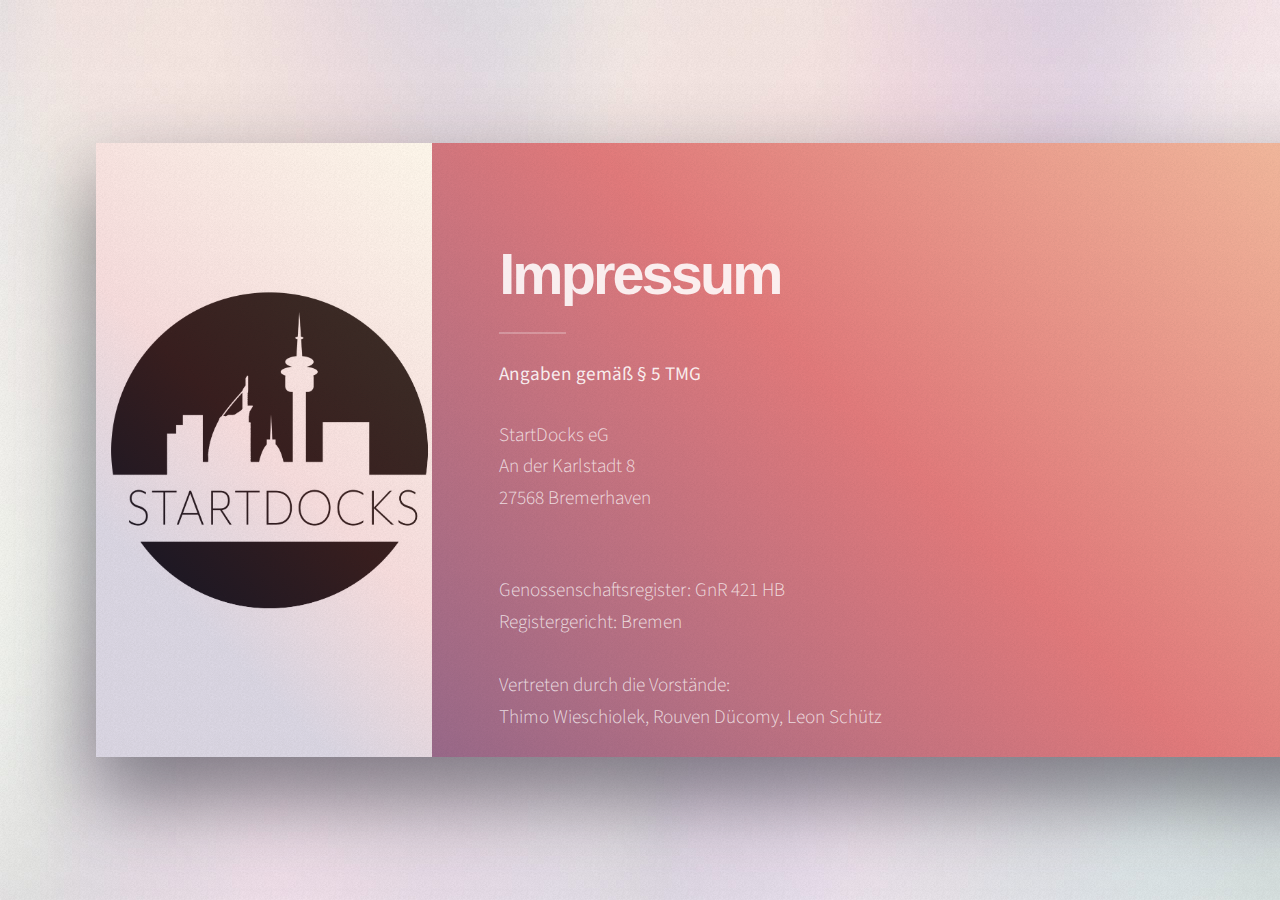
<file: impressum/index.html>
<!DOCTYPE HTML>
<!--
	Ethereal by HTML5 UP
	html5up.net | @ajlkn
	Free for personal and commercial use under the CCA 3.0 license (html5up.net/license)
-->
<html>
	<head>
		<title>StartDocks eG  - ein Team, viele Ideen</title>
		<meta charset="utf-8" />
		<meta name="viewport" content="width=device-width, initial-scale=1, user-scalable=no" />
		<link rel="stylesheet" href="../assets/css/main.css" />
		<noscript><link rel="stylesheet" href="../assets/css/noscript.css" /></noscript>
	</head>
	<body class="is-preload">

		<!-- Page Wrapper -->
			<div id="page-wrapper">

				<!-- Wrapper -->
					<div id="wrapper">

						<!-- Panel (Banner) -->
							<section class="panel banner right">
								<div class="content color0 span-3-76">
									<div>
									<h1 class="major">Impressum</h1>
									<p><b>Angaben gemäß § 5 TMG</b>
									<br></p>
									<p>
									StartDocks eG </br>
									An der Karlstadt 8 </br>
									27568 Bremerhaven
									<p>
									</br>
									Genossenschaftsregister: GnR 421 HB </br>
									Registergericht: Bremen</br>
									</br>
									Vertreten durch die Vorstände:</br>
									Thimo Wieschiolek, Rouven Dücomy, Leon Schütz</br>
									</br>
									Vorsitzender des Aufsichtsrats:</br>
									Jannik Malte Meissner </br>
									Kontakt</br>
									</br>
									E-Mail: moin@startdocks.de</br>
									Umsatzsteuer-ID</br>
									</br>
									Umsatzsteuer-Identifikationsnummer gemäß § 27 a Umsatzsteuergesetz:</br>
									DE324034070</br>
									</br>
									<p>Als Diensteanbieter sind wir gemäß § 7 Abs.1 TMG für eigene Inhalte auf diesen Seiten nach den allgemeinen Gesetzen verantwortlich. Nach §§ 8 bis 10 TMG sind wir als Diensteanbieter jedoch nicht verpflichtet, übermittelte oder gespeicherte fremde Informationen zu überwachen oder nach Umständen zu forschen, die auf eine rechtswidrige Tätigkeit hinweisen.
									Verpflichtungen zur Entfernung oder Sperrung der Nutzung von Informationen nach den allgemeinen Gesetzen bleiben hiervon unberührt. Eine diesbezügliche Haftung ist jedoch erst ab dem Zeitpunkt der Kenntnis einer konkreten Rechtsverletzung möglich. Bei Bekanntwerden von entsprechenden Rechtsverletzungen werden wir diese Inhalte umgehend entfernen.
									Haftung für Links.
									</p>
									Unser Angebot enthält Links zu externen Websites Dritter, auf deren Inhalte wir keinen Einfluss haben. Deshalb können wir für diese fremden Inhalte auch keine Gewähr übernehmen. Für die Inhalte der verlinkten Seiten ist stets der jeweilige Anbieter oder Betreiber der Seiten verantwortlich. Die verlinkten Seiten wurden zum Zeitpunkt der Verlinkung auf mögliche Rechtsverstöße überprüft. Rechtswidrige Inhalte waren zum Zeitpunkt der Verlinkung nicht erkennbar.
									</br>
									Eine permanente inhaltliche Kontrolle der verlinkten Seiten ist jedoch ohne konkrete Anhaltspunkte einer Rechtsverletzung nicht zumutbar. Bei Bekanntwerden von Rechtsverletzungen werden wir derartige Links umgehend entfernen.
									Urheberrecht
									</br>
									Die durch die Seitenbetreiber erstellten Inhalte und Werke auf diesen Seiten unterliegen dem deutschen Urheberrecht. Die Vervielfältigung, Bearbeitung, Verbreitung und jede Art der Verwertung außerhalb der Grenzen des Urheberrechtes bedürfen der schriftlichen Zustimmung des jeweiligen Autors bzw. Erstellers. Downloads und Kopien dieser Seite sind nur für den privaten, nicht kommerziellen Gebrauch gestattet.
									</br>
									Soweit die Inhalte auf dieser Seite nicht vom Betreiber erstellt wurden, werden die Urheberrechte Dritter beachtet. Insbesondere werden Inhalte Dritter als solche gekennzeichnet. Sollten Sie trotzdem auf eine Urheberrechtsverletzung aufmerksam werden, bitten wir um einen entsprechenden Hinweis. Bei Bekanntwerden von Rechtsverletzungen werden wir derartige Inhalte umgehend entfernen.
									</br>
									Quelle: eRecht24
									</p>
									</div>
								</div>
								<div class="image filtered span-1-75" data-position="25% 25%">
									<a href="../"><img src="../images/pic01.jpg" alt="" /></a>
							</section>


						<!-- Copyright -->
							<div class="copyright">
								<div class="icons">
									
								</div>
								<a href="../impressum">Impressum</a>   |   <a href="../datenschutz">Datenschutz</a>   |   &copy; 2021 StartDocks eG. Design: <a href="https://html5up.net">HTML5 UP</a>
				
								
							</div>
					</div>
			</div>
			
		

		<!-- Scripts -->
			<script src="../assets/js/jquery.min.js"></script>
			<script src="../assets/js/browser.min.js"></script>
			<script src="../assets/js/breakpoints.min.js"></script>
			<script src="../assets/js/main.js"></script>
			
	</body>
</html>
</file>
<file: assets/css/noscript.css>
/*
	Ethereal by HTML5 UP
	html5up.net | @ajlkn
	Free for personal and commercial use under the CCA 3.0 license (html5up.net/license)
*/

/* Page */

	body {
		overflow-x: scroll;
	}

/* Wrapper */

	body.is-preload #wrapper {
		-moz-transform: none;
		-webkit-transform: none;
		-ms-transform: none;
		transform: none;
		opacity: 1;
	}
</file>
<file: assets/css/main.css>
@import url(fontawesome-all.min.css);
@import url("https://fonts.googleapis.com/css?family=Source+Sans+Pro:300,400,300i,400i");

/*
	Ethereal by HTML5 UP
	html5up.net | @ajlkn
	Free for personal and commercial use under the CCA 3.0 license (html5up.net/license)
*/

html, body, div, span, applet, object,
iframe, h1, h2, h3, h4, h5, h6, p, blockquote,
pre, a, abbr, acronym, address, big, cite,
code, del, dfn, em, img, ins, kbd, q, s, samp,
small, strike, strong, sub, sup, tt, var, b,
u, i, center, dl, dt, dd, ol, ul, li, fieldset,
form, label, legend, table, caption, tbody,
tfoot, thead, tr, th, td, article, aside,
canvas, details, embed, figure, figcaption,
footer, header, hgroup, menu, nav, output, ruby,
section, summary, time, mark, audio, video {
	margin: 0;
	padding: 0;
	border: 0;
	font-size: 100%;
	font: inherit;
	vertical-align: baseline;}

article, aside, details, figcaption, figure,
footer, header, hgroup, menu, nav, section {
	display: block;}

body {
	line-height: 1;
}

ol, ul {
	list-style: none;
}

blockquote, q {
	quotes: none;
}

	blockquote:before, blockquote:after, q:before, q:after {
		content: '';
		content: none;
	}

table {
	border-collapse: collapse;
	border-spacing: 0;
}

body {
	-webkit-text-size-adjust: none;
}

mark {
	background-color: transparent;
	color: inherit;
}

input::-moz-focus-inner {
	border: 0;
	padding: 0;
}

input, select, textarea {
	-moz-appearance: none;
	-webkit-appearance: none;
	-ms-appearance: none;
	appearance: none;
}

/* Page */

	@-moz-keyframes load-spinner {
		0% {
			-moz-transform: rotate(0deg);
			-webkit-transform: rotate(0deg);
			-ms-transform: rotate(0deg);
			transform: rotate(0deg);
		}

		100% {
			-moz-transform: rotate(360deg);
			-webkit-transform: rotate(360deg);
			-ms-transform: rotate(360deg);
			transform: rotate(360deg);
		}
	}

	@-webkit-keyframes load-spinner {
		0% {
			-moz-transform: rotate(0deg);
			-webkit-transform: rotate(0deg);
			-ms-transform: rotate(0deg);
			transform: rotate(0deg);
		}

		100% {
			-moz-transform: rotate(360deg);
			-webkit-transform: rotate(360deg);
			-ms-transform: rotate(360deg);
			transform: rotate(360deg);
		}
	}

	@-ms-keyframes load-spinner {
		0% {
			-moz-transform: rotate(0deg);
			-webkit-transform: rotate(0deg);
			-ms-transform: rotate(0deg);
			transform: rotate(0deg);
		}

		100% {
			-moz-transform: rotate(360deg);
			-webkit-transform: rotate(360deg);
			-ms-transform: rotate(360deg);
			transform: rotate(360deg);
		}
	}

	@keyframes load-spinner {
		0% {
			-moz-transform: rotate(0deg);
			-webkit-transform: rotate(0deg);
			-ms-transform: rotate(0deg);
			transform: rotate(0deg);
		}

		100% {
			-moz-transform: rotate(360deg);
			-webkit-transform: rotate(360deg);
			-ms-transform: rotate(360deg);
			transform: rotate(360deg);
		}
	}

	@-ms-viewport {
		width: device-width;
	}

	html {
		width: 100%;
		height: 100%;
	}

	html {
		box-sizing: border-box;
	}

	*, *:before, *:after {
		box-sizing: inherit;
	}

	body {
		display: -moz-flex;
		display: -webkit-flex;
		display: -ms-flex;
		display: flex;
		-moz-align-items: center;
		-webkit-align-items: center;
		-ms-align-items: center;
		align-items: center;
		-moz-justify-content: -moz-flex-start;
		-webkit-justify-content: -webkit-flex-start;
		-ms-justify-content: -ms-flex-start;
		justify-content: flex-start;
		-ms-overflow-style: scrollbar;
		width: 100%;
		height: 100%;
		min-height: 30rem;
		overflow: hidden;
	}

		body:before {
			-moz-animation: load-spinner 1s infinite linear;
			-webkit-animation: load-spinner 1s infinite linear;
			-ms-animation: load-spinner 1s infinite linear;
			animation: load-spinner 1s infinite linear;
			-moz-transition: opacity 0.25s ease;
			-webkit-transition: opacity 0.25s ease;
			-ms-transition: opacity 0.25s ease;
			transition: opacity 0.25s ease;
			-moz-transition-delay: 0s;
			-webkit-transition-delay: 0s;
			-ms-transition-delay: 0s;
			transition-delay: 0s;
			pointer-events: none;
			content: '';
			display: block;
			position: absolute;
			top: 50%;
			left: 50%;
			width: 4rem;
			height: 4rem;
			margin: -2rem 0 0 -2rem;
			background-image: url("data:image/svg+xml;charset=utf8,%3Csvg xmlns='http://www.w3.org/2000/svg' xmlns:xlink='http://www.w3.org/1999/xlink' width='96px' height='96px' viewBox='0 0 96 96' zoomAndPan='disable'%3E%3Cstyle%3Ecircle %7Bfill: transparent%3B stroke: %232e2b37%3B stroke-width: 1.5px%3B %7D%3C/style%3E%3Cdefs%3E%3CclipPath id='corner'%3E%3Cpolygon points='0,0 48,0 48,48 96,48 96,96 0,96' /%3E%3C/clipPath%3E%3C/defs%3E%3Cg clip-path='url(%23corner)'%3E%3Ccircle cx='48' cy='48' r='32'/%3E%3C/g%3E%3C/svg%3E");
			background-position: center;
			background-repeat: no-repeat;
			background-size: 4rem;
			opacity: 0;
		}

		body:after {
			pointer-events: none;
			content: '';
			display: block;
			position: fixed;
			top: 0;
			left: 0;
			width: 100%;
			height: 100%;
			z-index: -1;
			background-attachment: fixed;
			background-color: #e1e6e1;
			background-image: url("../../images/overlay.png"), url("../../images/bg.jpg");
			background-repeat: repeat, repeat-x;
			background-size: 128px 128px, cover;
		}

		body.is-preload *, body.is-preload *:before, body.is-preload *:after {
			-moz-animation: none !important;
			-webkit-animation: none !important;
			-ms-animation: none !important;
			animation: none !important;
			-moz-transition: none !important;
			-webkit-transition: none !important;
			-ms-transition: none !important;
			transition: none !important;
		}

		body.is-preload:before {
			-moz-transition: opacity 1s ease;
			-webkit-transition: opacity 1s ease;
			-ms-transition: opacity 1s ease;
			transition: opacity 1s ease;
			-moz-transition-delay: 0.75s;
			-webkit-transition-delay: 0.75s;
			-ms-transition-delay: 0.75s;
			transition-delay: 0.75s;
			opacity: 0.25;
		}

	@media screen and (max-width: 736px) {

		html {
			height: auto;
		}

		body {
			height: auto;
			overflow-x: hidden;
			overflow-y: auto;
		}

	}

	@media screen and (max-width: 480px) {

		html, body {
			min-width: 320px;
		}

	}

/* Typography */

	html {
		font-size: 18pt;
		font-size: 1vmax;
	}

		@media screen and (max-width: 1680px) {

			html {
				font-size: 12pt;
				font-size: 1.1vmax;
			}

		}

		@media screen and (max-width: 1280px) {

			html {
				font-size: 11pt;
				font-size: 1.5vmax;
			}

		}

	body, input, select, textarea {
		color: rgba(255, 255, 255, 0.75);
		font-family: "Source Sans Pro", Helvetica, sans-serif;
		font-size: 1rem;
		font-weight: 300;
		line-height: 1.65;
	}

	a {
		-moz-transition: color 0.2s ease-in-out, border-bottom-color 0.2s ease-in-out;
		-webkit-transition: color 0.2s ease-in-out, border-bottom-color 0.2s ease-in-out;
		-ms-transition: color 0.2s ease-in-out, border-bottom-color 0.2s ease-in-out;
		transition: color 0.2s ease-in-out, border-bottom-color 0.2s ease-in-out;
		color: inherit;
		border-bottom: dotted 1px;
		text-decoration: none;
	}

		a:hover {
			border-bottom-color: transparent;
			color: #ffe4b4;
		}

	strong, b {
		color: rgba(255, 255, 255, 0.875);
		font-weight: 400;
	}

	em, i {
		font-style: italic;
	}

	p {
		margin: 0 0 1.5rem 0;
	}

		body.is-ie p {
			width: 100%;
		}

	h1, h2, h3, h4, h5, h6 {
		color: rgba(255, 255, 255, 0.875);
		font-family: Arial, Helvetica, sans-serif;
		font-weight: 700;
		line-height: 1.3;
		margin: 0 0 0.75rem 0;
		letter-spacing: -0.05em;
	}

		h1 a, h2 a, h3 a, h4 a, h5 a, h6 a {
			color: inherit;
			text-decoration: none;
		}

	h1.major, h2.major, h3.major {
		position: relative;
	}

		h1.major:after, h2.major:after, h3.major:after {
			content: '';
			position: absolute;
			left: 0;
			width: 3.5rem;
			height: 0.1rem;
			background-color: rgba(255, 255, 255, 0.25);
		}

	h1 {
		font-size: 3rem;
		line-height: 1.2;
	}

		h1.major {
			margin: 0 0 2.625rem 0;
		}

			h1.major:after {
				bottom: -1.325rem;
			}

	h2 {
		font-size: 1.75rem;
		line-height: 1.2;
	}

		h2.major {
			margin: 0 0 1.9875rem 0;
		}

			h2.major:after {
				bottom: -1.2rem;
			}

	h3 {
		font-size: 1.325rem;
	}

		h3.major {
			margin: 0 0 1.875rem 0;
		}

			h3.major:after {
				bottom: -0.75rem;
			}

	h4 {
		font-size: 1rem;
	}

	h5 {
		font-size: 0.9rem;
	}

	h6 {
		font-size: 0.7rem;
	}

	sub {
		font-size: 0.8rem;
		position: relative;
		top: 0.5rem;
	}

	sup {
		font-size: 0.8rem;
		position: relative;
		top: -0.5rem;
	}

	blockquote {
		border-left: solid 0.25rem rgba(255, 255, 255, 0.25);
		font-style: italic;
		margin: 0 0 1.5rem 0;
		padding: 0.375rem 0 0.375rem 1.5rem;
	}

	code {
		background: rgba(255, 255, 255, 0.075);
		border-radius: 0.25rem;
		font-family: "Courier New", monospace;
		font-size: 0.8rem;
		margin: 0 0.25rem;
		padding: 0.25rem 0.65rem;
	}

	pre {
		-webkit-overflow-scrolling: touch;
		font-family: "Courier New", monospace;
		font-size: 0.8rem;
		margin: 0 0 1.5rem 0;
		white-space: pre-wrap;
	}

		pre code {
			display: block;
			line-height: 1.625;
			padding: 1rem 1.5rem;
			overflow-x: auto;
			margin: 0;
		}

	hr {
		border: 0;
		border-bottom: solid 2px rgba(255, 255, 255, 0.25);
		margin: 1.875rem 0;
	}

	.align-left {
		text-align: left;
	}

	.align-center {
		text-align: center;
	}

	.align-right {
		text-align: right;
	}

	@media screen and (max-width: 736px) {

		html {
			font-size: 12pt;
		}

		h1 {
			font-size: 2.25rem;
			line-height: 1.2;
		}

			h1.major {
				margin: 0 0 2.625rem 0;
			}

				h1.major:after {
					bottom: -1.325rem;
				}

		h2 {
			font-size: 1.5rem;
			line-height: 1.2;
		}

			h2.major {
				margin: 0 0 1.9875rem 0;
			}

				h2.major:after {
					bottom: -1.2rem;
				}

		h3 {
			font-size: 1rem;
		}

			h3.major {
				margin: 0 0 1.875rem 0;
			}

				h3.major:after {
					bottom: -0.75rem;
				}

		h4 {
			font-size: 1rem;
		}

		h5 {
			font-size: 0.9rem;
		}

		h6 {
			font-size: 0.7rem;
		}

		h1 br, h2 br, h3 br, h4 br, h5 br, h6 br {
			display: none;
		}

	}

	@media screen and (max-width: 360px) {

		html {
			font-size: 11pt;
		}

	}

/* Form */

	form {
		margin: 0 0 1.5rem 0;
	}

		form > :last-child {
			margin-bottom: 0;
		}

		form > .fields {
			display: -moz-flex;
			display: -webkit-flex;
			display: -ms-flex;
			display: flex;
			-moz-flex-wrap: wrap;
			-webkit-flex-wrap: wrap;
			-ms-flex-wrap: wrap;
			flex-wrap: wrap;
			width: calc(100% + 3rem);
			margin: -1.5rem 0 1.5rem -1.5rem;
		}

			form > .fields > .field {
				-moz-flex-grow: 0;
				-webkit-flex-grow: 0;
				-ms-flex-grow: 0;
				flex-grow: 0;
				-moz-flex-shrink: 0;
				-webkit-flex-shrink: 0;
				-ms-flex-shrink: 0;
				flex-shrink: 0;
				padding: 1.5rem 0 0 1.5rem;
				width: calc(100% - 1.5rem);
			}

				form > .fields > .field.half {
					width: calc(50% - 0.75rem);
				}

				form > .fields > .field.third {
					width: calc(100%/3 - 0.5rem);
				}

				form > .fields > .field.quarter {
					width: calc(25% - 0.375rem);
				}

		@media screen and (max-width: 736px) {

			form > .fields {
				width: calc(100% + 2.25rem);
				margin: -1.125rem 0 1.5rem -1.125rem;
			}

				form > .fields > .field {
					padding: 1.125rem 0 0 1.125rem;
					width: calc(100% - 1.125rem);
				}

					form > .fields > .field.half {
						width: calc(100% - 1.125rem);
					}

					form > .fields > .field.third {
						width: calc(100% - 1.125rem);
					}

					form > .fields > .field.quarter {
						width: calc(100% - 1.125rem);
					}

		}

	label {
		color: rgba(255, 255, 255, 0.875);
		display: block;
		font-family: Arial, Helvetica, sans-serif;
		font-size: 0.8rem;
		font-weight: 700;
		margin: 0 0 0.4875rem 0;
	}

	input[type="text"],
	input[type="password"],
	input[type="email"],
	input[type="tel"],
	select,
	textarea {
		-moz-appearance: none;
		-webkit-appearance: none;
		-ms-appearance: none;
		appearance: none;
		background: transparent;
		border: solid 2px rgba(255, 255, 255, 0.25);
		border-radius: 0.25rem;
		color: inherit;
		display: block;
		outline: 0;
		padding: 0 0.75rem;
		text-decoration: none;
		width: 100%;
	}

		input[type="text"]:invalid,
		input[type="password"]:invalid,
		input[type="email"]:invalid,
		input[type="tel"]:invalid,
		select:invalid,
		textarea:invalid {
			box-shadow: none;
		}

		input[type="text"]:focus,
		input[type="password"]:focus,
		input[type="email"]:focus,
		input[type="tel"]:focus,
		select:focus,
		textarea:focus {
			border-color: #ffe4b4;
		}

	option {
		background-color: rgba(255, 255, 255, 0.875);
		color: #2e2b37;
	}

	select {
		background-image: url("data:image/svg+xml;charset=utf8,%3Csvg xmlns='http://www.w3.org/2000/svg' width='40' height='40' preserveAspectRatio='none' viewBox='0 0 40 40'%3E%3Cpath d='M9.4,12.3l10.4,10.4l10.4-10.4c0.2-0.2,0.5-0.4,0.9-0.4c0.3,0,0.6,0.1,0.9,0.4l3.3,3.3c0.2,0.2,0.4,0.5,0.4,0.9 c0,0.4-0.1,0.6-0.4,0.9L20.7,31.9c-0.2,0.2-0.5,0.4-0.9,0.4c-0.3,0-0.6-0.1-0.9-0.4L4.3,17.3c-0.2-0.2-0.4-0.5-0.4-0.9 c0-0.4,0.1-0.6,0.4-0.9l3.3-3.3c0.2-0.2,0.5-0.4,0.9-0.4S9.1,12.1,9.4,12.3z' fill='rgba(255, 255, 255, 0.25)' /%3E%3C/svg%3E");
		background-size: 1.25rem;
		background-repeat: no-repeat;
		background-position: calc(100% - 1rem) center;
		height: 2.5rem;
		padding-right: 2.5rem;
		text-overflow: ellipsis;
	}

		select option {
			color: rgba(255, 255, 255, 0.875);
			background: #2e2b37;
		}

		select:focus::-ms-value {
			background-color: transparent;
		}

		select::-ms-expand {
			display: none;
		}

	input[type="text"],
	input[type="password"],
	input[type="email"],
	select {
		height: 2.5rem;
	}

	textarea {
		padding: 0.75rem 1rem;
	}

	input[type="checkbox"],
	input[type="radio"] {
		-moz-appearance: none;
		-webkit-appearance: none;
		-ms-appearance: none;
		appearance: none;
		display: block;
		float: left;
		margin-right: -2rem;
		opacity: 0;
		width: 1rem;
		z-index: -1;
	}

		input[type="checkbox"] + label,
		input[type="radio"] + label {
			text-decoration: none;
			position: relative;
			color: rgba(255, 255, 255, 0.75);
			cursor: pointer;
			display: inline-block;
			font-size: 1rem;
			font-weight: 300;
			margin-bottom: 0;
			padding-left: 2.5rem;
			padding-right: 1rem;
		}

			input[type="checkbox"] + label:before,
			input[type="radio"] + label:before {
				-moz-osx-font-smoothing: grayscale;
				-webkit-font-smoothing: antialiased;
				display: inline-block;
				font-style: normal;
				font-variant: normal;
				text-rendering: auto;
				line-height: 1;
				text-transform: none !important;
				font-family: 'Font Awesome 5 Free';
				font-weight: 900;
			}

			input[type="checkbox"] + label:before,
			input[type="radio"] + label:before {
				content: '';
				display: inline-block;
				font-size: 0.8rem;
				position: absolute;
				top: 0;
				left: 0;
				width: 1.6875rem;
				height: 1.6875rem;
				line-height: 1.6875rem;
				background: rgba(255, 255, 255, 0.075);
				border: solid 1px rgba(255, 255, 255, 0.25);
				border-radius: 0.25rem;
				color: #2e2b37;
				text-align: center;
			}

				body.is-ie input[type="checkbox"] + label:before, body.is-ie
				input[type="radio"] + label:before {
					line-height: 1.5;
				}

		input[type="checkbox"]:checked + label:before,
		input[type="radio"]:checked + label:before {
			content: '\f00c';
			background: rgba(255, 255, 255, 0.875);
			border-color: rgba(255, 255, 255, 0.875);
		}

		input[type="checkbox"]:focus + label:before,
		input[type="radio"]:focus + label:before {
			border-color: #ffe4b4;
			box-shadow: 0 0 0 1px #ffe4b4;
		}

		input[type="checkbox"]:focus:checked + label:before,
		input[type="radio"]:focus:checked + label:before {
			background: #ffe4b4;
		}

		input[type="checkbox"].color1 + label:before,
		input[type="radio"].color1 + label:before {
			color: #726193;
		}

		input[type="checkbox"].color2 + label:before,
		input[type="radio"].color2 + label:before {
			color: #e37b7c;
		}

		input[type="checkbox"].color3 + label:before,
		input[type="radio"].color3 + label:before {
			color: #ffe4b4;
		}

		input[type="checkbox"].color4 + label:before,
		input[type="radio"].color4 + label:before {
			color: #353865;
		}

	input[type="checkbox"] + label:before {
		border-radius: 0.25rem;
	}

	input[type="radio"] + label:before {
		border-radius: 100%;
	}

	::-webkit-input-placeholder {
		color: rgba(255, 255, 255, 0.5) !important;
		opacity: 1.0;
	}

	:-moz-placeholder {
		color: rgba(255, 255, 255, 0.5) !important;
		opacity: 1.0;
	}

	::-moz-placeholder {
		color: rgba(255, 255, 255, 0.5) !important;
		opacity: 1.0;
	}

	:-ms-input-placeholder {
		color: rgba(255, 255, 255, 0.5) !important;
		opacity: 1.0;
	}

/* Icon */

	.icon {
		text-decoration: none;
		position: relative;
		border-bottom: none;
	}

		.icon:before {
			-moz-osx-font-smoothing: grayscale;
			-webkit-font-smoothing: antialiased;
			display: inline-block;
			font-style: normal;
			font-variant: normal;
			text-rendering: auto;
			line-height: 1;
			text-transform: none !important;
			font-family: 'Font Awesome 5 Free';
			font-weight: 400;
		}

		.icon > .label {
			display: none;
		}

		.icon:before {
			line-height: inherit;
		}

		.icon.solid:before {
			font-weight: 900;
		}

		.icon.brands:before {
			font-family: 'Font Awesome 5 Brands';
		}

/* Image */

	.image {
		display: inline-block;
		position: relative;
		border: 0;
	}

		.image.filtered:after {
			background-image: url("../../images/overlay.png"), linear-gradient(45deg, rgba(114, 97, 147, 0.25) 25%, rgba(227, 123, 124, 0.25) 50%, rgba(255, 228, 180, 0.25));
			background-size: 128px 128px, auto;
			pointer-events: none;
			content: '';
			position: absolute;
			top: 0;
			left: 0;
			width: 100%;
			height: 100%;
			opacity: 1;
			z-index: 1;
		}

		.image.filtered.tinted:after {
			background-image: url("../../images/overlay.png"), linear-gradient(45deg, rgba(114, 97, 147, 0.25) 25%, rgba(227, 123, 124, 0.25) 50%, rgba(255, 228, 180, 0.25)), linear-gradient(0deg, rgba(0, 0, 0, 0.125), rgba(0, 0, 0, 0.125));
			background-size: 128px 128px, auto, auto;
		}

		.image[data-position] img {
			-moz-object-fit: cover;
			-webkit-object-fit: cover;
			-ms-object-fit: cover;
			object-fit: cover;
			display: block;
			position: absolute;
			top: 0;
			left: 0;
			width: 100%;
			height: 100%;
		}

		.image[data-position="top left"] img {
			-moz-object-position: top left;
			-webkit-object-position: top left;
			-ms-object-position: top left;
			object-position: top left;
		}

		.image[data-position="top"] img {
			-moz-object-position: top;
			-webkit-object-position: top;
			-ms-object-position: top;
			object-position: top;
		}

		.image[data-position="top right"] img {
			-moz-object-position: top right;
			-webkit-object-position: top right;
			-ms-object-position: top right;
			object-position: top right;
		}

		.image[data-position="right"] img {
			-moz-object-position: right;
			-webkit-object-position: right;
			-ms-object-position: right;
			object-position: right;
		}

		.image[data-position="bottom right"] img {
			-moz-object-position: bottom right;
			-webkit-object-position: bottom right;
			-ms-object-position: bottom right;
			object-position: bottom right;
		}

		.image[data-position="bottom"] img {
			-moz-object-position: bottom;
			-webkit-object-position: bottom;
			-ms-object-position: bottom;
			object-position: bottom;
		}

		.image[data-position="bottom left"] img {
			-moz-object-position: bottom left;
			-webkit-object-position: bottom left;
			-ms-object-position: bottom left;
			object-position: bottom left;
		}

		.image[data-position="left"] img {
			-moz-object-position: left;
			-webkit-object-position: left;
			-ms-object-position: left;
			object-position: left;
		}

		.image[data-position="center"] img {
			-moz-object-position: center;
			-webkit-object-position: center;
			-ms-object-position: center;
			object-position: center;
		}

		.image[data-position="25% 25%"] img {
			-moz-object-position: 25% 25%;
			-webkit-object-position: 25% 25%;
			-ms-object-position: 25% 25%;
			object-position: 25% 25%;
		}

		.image[data-position="75% 25%"] img {
			-moz-object-position: 75% 25%;
			-webkit-object-position: 75% 25%;
			-ms-object-position: 75% 25%;
			object-position: 75% 25%;
		}

		.image[data-position="75% 75%"] img {
			-moz-object-position: 75% 75%;
			-webkit-object-position: 75% 75%;
			-ms-object-position: 75% 75%;
			object-position: 75% 75%;
		}

		.image[data-position="25% 75%"] img {
			-moz-object-position: 25% 75%;
			-webkit-object-position: 25% 75%;
			-ms-object-position: 25% 75%;
			object-position: 25% 75%;
		}

		.image img {
			display: block;
		}

		.image.left, .image.right {
			max-width: 40%;
		}

			.image.left img, .image.right img {
				width: 100%;
			}

		.image.left {
			float: left;
			padding: 0 1.5rem 1rem 0;
			top: 0.25rem;
		}

		.image.right {
			float: right;
			padding: 0 0 1rem 1.5rem;
			top: 0.25rem;
		}

		.image.fit {
			display: block;
			margin: 0 0 1.5rem 0;
			width: 100%;
		}

			.image.fit img {
				width: 100%;
			}

		.image.main {
			display: block;
			margin: 0 0 2.25rem 0;
			width: 100%;
		}

			.image.main img {
				width: 100%;
			}

/* List */

	ol {
		list-style: decimal;
		margin: 0 0 1.5rem 0;
		padding-left: 1.25rem;
	}

		ol li {
			padding-left: 0.25rem;
		}

	ul {
		list-style: disc;
		margin: 0 0 1.5rem 0;
		padding-left: 1rem;
	}

		ul li {
			padding-left: 0.5rem;
		}

		ul.alt {
			list-style: none;
			padding-left: 0;
		}

			ul.alt li {
				border-top: solid 1px rgba(255, 255, 255, 0.25);
				padding: 0.5rem 0;
			}

				ul.alt li:first-child {
					border-top: 0;
					padding-top: 0;
				}

	dl {
		margin: 0 0 1.5rem 0;
	}

		dl dt {
			display: block;
			font-weight: 400;
			margin: 0 0 0.75rem 0;
		}

		dl dd {
			margin-left: 1.5rem;
		}

/* Actions */

	ul.actions {
		display: -moz-flex;
		display: -webkit-flex;
		display: -ms-flex;
		display: flex;
		cursor: default;
		list-style: none;
		margin-left: -0.75rem;
		padding-left: 0;
	}

		ul.actions li {
			padding: 0 0 0 0.75rem;
			vertical-align: middle;
		}

		ul.actions.special {
			-moz-justify-content: center;
			-webkit-justify-content: center;
			-ms-justify-content: center;
			justify-content: center;
			width: 100%;
			margin-left: 0;
		}

			ul.actions.special li:first-child {
				padding-left: 0;
			}

		ul.actions.stacked {
			-moz-flex-direction: column;
			-webkit-flex-direction: column;
			-ms-flex-direction: column;
			flex-direction: column;
			margin-left: 0;
		}

			ul.actions.stacked li {
				padding: 0.975rem 0 0 0;
			}

				ul.actions.stacked li:first-child {
					padding-top: 0;
				}

		ul.actions.fit {
			width: calc(100% + 0.75rem);
		}

			ul.actions.fit li {
				-moz-flex-grow: 1;
				-webkit-flex-grow: 1;
				-ms-flex-grow: 1;
				flex-grow: 1;
				-moz-flex-shrink: 1;
				-webkit-flex-shrink: 1;
				-ms-flex-shrink: 1;
				flex-shrink: 1;
				width: 100%;
			}

				ul.actions.fit li > * {
					width: 100%;
				}

			ul.actions.fit.stacked {
				width: 100%;
			}

/* Icons */

	ul.icons {
		cursor: default;
		list-style: none;
		padding-left: 0;
	}

		ul.icons li {
			display: inline-block;
			padding: 0 1rem 0 0;
		}

			ul.icons li:last-child {
				padding-right: 0;
			}

			ul.icons li .icon:before {
				font-size: 1.25em;
			}

/* Grid Icons */

	ul.grid-icons {
		display: -moz-flex;
		display: -webkit-flex;
		display: -ms-flex;
		display: flex;
		-moz-flex-wrap: wrap;
		-webkit-flex-wrap: wrap;
		-ms-flex-wrap: wrap;
		flex-wrap: wrap;
		-moz-justify-content: center;
		-webkit-justify-content: center;
		-ms-justify-content: center;
		justify-content: center;
		list-style: none;
		margin: 0 0 1.5rem 0;
		padding-left: 0;
	}

		ul.grid-icons .icon {
			display: block;
			position: relative;
			width: 100%;
			text-align: center;
		}

			ul.grid-icons .icon:before {
				display: block;
				width: 6rem;
				height: 6rem;
				line-height: 6rem;
				border-radius: 6rem;
				box-shadow: inset 0 0 0 2px rgba(255, 255, 255, 0.25);
				font-size: 2.5rem;
				margin: 0 auto;
				text-align: center;
			}

				body.is-ie ul.grid-icons .icon:before {
					line-height: 2.375;
				}

		ul.grid-icons > li {
			-moz-flex-grow: 0;
			-webkit-flex-grow: 0;
			-ms-flex-grow: 0;
			flex-grow: 0;
			-moz-flex-shrink: 0;
			-webkit-flex-shrink: 0;
			-ms-flex-shrink: 0;
			flex-shrink: 0;
			position: relative;
			margin: 1.5rem 0 0 1.5rem;
			padding-left: 0;
		}

		ul.grid-icons.connected > li:before {
			content: '';
			display: block;
			position: absolute;
			width: 1.5rem;
			height: 2px;
			top: 50%;
			left: -1.5rem;
			background-color: rgba(255, 255, 255, 0.25);
		}

		ul.grid-icons.connected > li:after {
			content: '';
			display: block;
			position: absolute;
			width: 2px;
			height: 1.5rem;
			top: -1.5rem;
			left: 50%;
			background-color: rgba(255, 255, 255, 0.25);
		}

		ul.grid-icons.two {
			width: 14rem;
		}

			ul.grid-icons.two > li:nth-child(-n + 2) {
				margin-top: 0;
			}

				ul.grid-icons.two > li:nth-child(-n + 2):after {
					display: none;
				}

			ul.grid-icons.two > li:nth-child(2n - 1) {
				margin-left: 0;
			}

				ul.grid-icons.two > li:nth-child(2n - 1):before {
					display: none;
				}

		ul.grid-icons.three {
			width: 21.5rem;
		}

			ul.grid-icons.three > li:nth-child(-n + 3) {
				margin-top: 0;
			}

				ul.grid-icons.three > li:nth-child(-n + 3):after {
					display: none;
				}

			ul.grid-icons.three > li:nth-child(3n - 2) {
				margin-left: 0;
			}

				ul.grid-icons.three > li:nth-child(3n - 2):before {
					display: none;
				}

		ul.grid-icons.four {
			width: 29rem;
		}

			ul.grid-icons.four > li:nth-child(-n + 4) {
				margin-top: 0;
			}

				ul.grid-icons.four > li:nth-child(-n + 4):after {
					display: none;
				}

			ul.grid-icons.four > li:nth-child(4n - 3) {
				margin-left: 0;
			}

				ul.grid-icons.four > li:nth-child(4n - 3):before {
					display: none;
				}

		@media screen and (max-width: 736px) {

			ul.grid-icons {
				-moz-justify-content: -moz-flex-start;
				-webkit-justify-content: -webkit-flex-start;
				-ms-justify-content: -ms-flex-start;
				justify-content: flex-start;
				width: 100% !important;
				margin: -1rem 0 1.5rem -1rem;
			}

				ul.grid-icons .icon:before {
					width: 4.5rem;
					height: 4.5rem;
					line-height: 4.5rem;
					font-size: 1.75rem;
				}

				ul.grid-icons > li {
					margin: 1rem 0 0 1rem !important;
				}

					ul.grid-icons > li:before {
						display: none !important;
					}

					ul.grid-icons > li:after {
						display: none !important;
					}

		}

/* Contact Icons */

	ul.contact-icons {
		list-style: none;
		padding-left: 0;
	}

		ul.contact-icons > li {
			margin: 1.25rem 0 0 0;
			padding-left: 0;
		}

			ul.contact-icons > li:before {
				display: inline-block;
				width: 2.25rem;
				height: 2.25rem;
				line-height: 2.25rem;
				border-radius: 2.25rem;
				background-color: white;
				color: #2e2b37;
				cursor: default;
				font-size: 1.125rem;
				margin-right: 1rem;
				text-align: center;
				vertical-align: middle;
			}

				body.is-ie ul.contact-icons > li:before {
					line-height: 2.125;
				}

			ul.contact-icons > li a {
				border-bottom: 0;
			}

		ul.contact-icons.color1 > li:before {
			color: #726193;
		}

		ul.contact-icons.color2 > li:before {
			color: #e37b7c;
		}

		ul.contact-icons.color3 > li:before {
			color: #ffe4b4;
		}

		ul.contact-icons.color4 > li:before {
			color: #353865;
		}

/* Table */

	.table-wrapper {
		-webkit-overflow-scrolling: touch;
		overflow-x: auto;
	}

	table {
		margin: 0 0 1.5rem 0;
		width: 100%;
	}

		table tbody tr {
			border: solid 1px rgba(255, 255, 255, 0.25);
			border-left: 0;
			border-right: 0;
		}

			table tbody tr:nth-child(2n + 1) {
				background-color: rgba(255, 255, 255, 0.075);
			}

		table td {
			padding: 0.75rem 0.75rem;
		}

		table th {
			color: rgba(255, 255, 255, 0.875);
			font-size: 0.9rem;
			font-weight: 400;
			padding: 0 0.75rem 0.75rem 0.75rem;
			text-align: left;
		}

		table thead {
			border-bottom: solid 2px rgba(255, 255, 255, 0.25);
		}

		table tfoot {
			border-top: solid 2px rgba(255, 255, 255, 0.25);
		}

		table.alt {
			border-collapse: separate;
		}

			table.alt tbody tr td {
				border: solid 1px rgba(255, 255, 255, 0.25);
				border-left-width: 0;
				border-top-width: 0;
			}

				table.alt tbody tr td:first-child {
					border-left-width: 1px;
				}

			table.alt tbody tr:first-child td {
				border-top-width: 1px;
			}

			table.alt thead {
				border-bottom: 0;
			}

			table.alt tfoot {
				border-top: 0;
			}

/* Button */

	input[type="submit"],
	input[type="reset"],
	input[type="button"],
	button,
	.button {
		-moz-appearance: none;
		-webkit-appearance: none;
		-ms-appearance: none;
		appearance: none;
		-moz-transition: background-color 0.2s ease-in-out, box-shadow 0.2s ease-in-out, color 0.2s ease-in-out;
		-webkit-transition: background-color 0.2s ease-in-out, box-shadow 0.2s ease-in-out, color 0.2s ease-in-out;
		-ms-transition: background-color 0.2s ease-in-out, box-shadow 0.2s ease-in-out, color 0.2s ease-in-out;
		transition: background-color 0.2s ease-in-out, box-shadow 0.2s ease-in-out, color 0.2s ease-in-out;
		background-color: transparent;
		border: 0;
		border-radius: 0.25rem;
		box-shadow: inset 0 0 0 2px rgba(255, 255, 255, 0.25);
		color: rgba(255, 255, 255, 0.875) !important;
		cursor: pointer;
		display: inline-block;
		font-family: Arial, Helvetica, sans-serif;
		font-size: 0.6rem;
		font-weight: 700;
		height: 2.75rem;
		letter-spacing: 0.15rem;
		line-height: 2.75rem;
		padding: 0 1.5rem 0 1.65rem;
		text-align: center;
		text-decoration: none;
		text-transform: uppercase;
		white-space: nowrap;
	}

		input[type="submit"]:hover,
		input[type="reset"]:hover,
		input[type="button"]:hover,
		button:hover,
		.button:hover {
			box-shadow: inset 0 0 0 2px #ffe4b4;
			color: #ffe4b4 !important;
		}

		input[type="submit"]:active,
		input[type="reset"]:active,
		input[type="button"]:active,
		button:active,
		.button:active {
			background-color: rgba(255, 228, 180, 0.125);
		}

		input[type="submit"].icon:before,
		input[type="reset"].icon:before,
		input[type="button"].icon:before,
		button.icon:before,
		.button.icon:before {
			display: inline-block;
			position: relative;
			top: -0.075rem;
			vertical-align: middle;
			font-size: 0.8rem;
			margin: 0 0.375rem 0 -0.325rem;
		}

		input[type="submit"].icon.circle,
		input[type="reset"].icon.circle,
		input[type="button"].icon.circle,
		button.icon.circle,
		.button.icon.circle {
			position: relative;
			width: 3.125rem;
			height: 3.125rem;
			line-height: 3.125rem;
			text-indent: 3.125rem;
			border-radius: 100%;
			overflow: hidden;
			padding: 0;
			letter-spacing: 0;
		}

			input[type="submit"].icon.circle:before,
			input[type="reset"].icon.circle:before,
			input[type="button"].icon.circle:before,
			button.icon.circle:before,
			.button.icon.circle:before {
				display: block;
				position: absolute;
				top: 0;
				left: 0;
				width: inherit;
				height: inherit;
				font-size: 1.25rem;
				line-height: inherit;
				margin: 0;
				text-indent: 0;
			}

			input[type="submit"].icon.circle.fa-angle-left:before,
			input[type="reset"].icon.circle.fa-angle-left:before,
			input[type="button"].icon.circle.fa-angle-left:before,
			button.icon.circle.fa-angle-left:before,
			.button.icon.circle.fa-angle-left:before {
				position: relative;
				left: -0.1rem;
				font-size: 1.75rem;
			}

			input[type="submit"].icon.circle.fa-angle-right:before,
			input[type="reset"].icon.circle.fa-angle-right:before,
			input[type="button"].icon.circle.fa-angle-right:before,
			button.icon.circle.fa-angle-right:before,
			.button.icon.circle.fa-angle-right:before {
				position: relative;
				left: 0.1rem;
				font-size: 1.75rem;
			}

		input[type="submit"].fit,
		input[type="reset"].fit,
		input[type="button"].fit,
		button.fit,
		.button.fit {
			width: 100%;
		}

		input[type="submit"].small,
		input[type="reset"].small,
		input[type="button"].small,
		button.small,
		.button.small {
			font-size: 0.4rem;
			height: 1.875rem;
			line-height: 1.875rem;
			padding: 0 1.25rem 0 1.4rem;
		}

		input[type="submit"].large,
		input[type="reset"].large,
		input[type="button"].large,
		button.large,
		.button.large {
			font-size: 0.8rem;
			height: 3.3125rem;
			line-height: 3.3125rem;
			padding: 0 2rem 0 2.15rem;
		}

		input[type="submit"].primary,
		input[type="reset"].primary,
		input[type="button"].primary,
		button.primary,
		.button.primary {
			background-color: white;
			box-shadow: none;
			color: #2e2b37 !important;
		}

			input[type="submit"].primary.color1,
			input[type="reset"].primary.color1,
			input[type="button"].primary.color1,
			button.primary.color1,
			.button.primary.color1 {
				color: #726193 !important;
			}

			input[type="submit"].primary.color2,
			input[type="reset"].primary.color2,
			input[type="button"].primary.color2,
			button.primary.color2,
			.button.primary.color2 {
				color: #e37b7c !important;
			}

			input[type="submit"].primary.color3,
			input[type="reset"].primary.color3,
			input[type="button"].primary.color3,
			button.primary.color3,
			.button.primary.color3 {
				color: #ffe4b4 !important;
			}

			input[type="submit"].primary.color4,
			input[type="reset"].primary.color4,
			input[type="button"].primary.color4,
			button.primary.color4,
			.button.primary.color4 {
				color: #353865 !important;
			}

			input[type="submit"].primary:hover,
			input[type="reset"].primary:hover,
			input[type="button"].primary:hover,
			button.primary:hover,
			.button.primary:hover {
				background-color: #ffe4b4;
			}

			input[type="submit"].primary:active,
			input[type="reset"].primary:active,
			input[type="button"].primary:active,
			button.primary:active,
			.button.primary:active {
				background-color: #fdd997;
			}

		input[type="submit"].disabled, input[type="submit"]:disabled,
		input[type="reset"].disabled,
		input[type="reset"]:disabled,
		input[type="button"].disabled,
		input[type="button"]:disabled,
		button.disabled,
		button:disabled,
		.button.disabled,
		.button:disabled {
			pointer-events: none;
			cursor: default;
			opacity: 0.5;
		}

/* Gallery */

	@-moz-keyframes gallery-modal-spinner {
		0% {
			-moz-transform: rotate(0deg);
			-webkit-transform: rotate(0deg);
			-ms-transform: rotate(0deg);
			transform: rotate(0deg);
		}

		100% {
			-moz-transform: rotate(360deg);
			-webkit-transform: rotate(360deg);
			-ms-transform: rotate(360deg);
			transform: rotate(360deg);
		}
	}

	@-webkit-keyframes gallery-modal-spinner {
		0% {
			-moz-transform: rotate(0deg);
			-webkit-transform: rotate(0deg);
			-ms-transform: rotate(0deg);
			transform: rotate(0deg);
		}

		100% {
			-moz-transform: rotate(360deg);
			-webkit-transform: rotate(360deg);
			-ms-transform: rotate(360deg);
			transform: rotate(360deg);
		}
	}

	@-ms-keyframes gallery-modal-spinner {
		0% {
			-moz-transform: rotate(0deg);
			-webkit-transform: rotate(0deg);
			-ms-transform: rotate(0deg);
			transform: rotate(0deg);
		}

		100% {
			-moz-transform: rotate(360deg);
			-webkit-transform: rotate(360deg);
			-ms-transform: rotate(360deg);
			transform: rotate(360deg);
		}
	}

	@keyframes gallery-modal-spinner {
		0% {
			-moz-transform: rotate(0deg);
			-webkit-transform: rotate(0deg);
			-ms-transform: rotate(0deg);
			transform: rotate(0deg);
		}

		100% {
			-moz-transform: rotate(360deg);
			-webkit-transform: rotate(360deg);
			-ms-transform: rotate(360deg);
			transform: rotate(360deg);
		}
	}

	.gallery {
		-moz-align-items: -moz-stretch;
		-webkit-align-items: -webkit-stretch;
		-ms-align-items: -ms-stretch;
		align-items: stretch;
		display: -moz-flex;
		display: -webkit-flex;
		display: -ms-flex;
		display: flex;
		height: 100%;
	}

		.gallery > * {
			width: 20rem;
			height: 100%;
		}

		.gallery .image {
			display: block;
			position: relative;
			border-bottom: 0;
			overflow: hidden;
		}

			.gallery .image img {
				-moz-transition: -moz-transform 0.2s ease-in-out;
				-webkit-transition: -webkit-transform 0.2s ease-in-out;
				-ms-transition: -ms-transform 0.2s ease-in-out;
				transition: transform 0.2s ease-in-out;
			}

			.gallery .image:after {
				-moz-transition: opacity 0.2s ease-in-out;
				-webkit-transition: opacity 0.2s ease-in-out;
				-ms-transition: opacity 0.2s ease-in-out;
				transition: opacity 0.2s ease-in-out;
			}

			.gallery .image:hover img {
				-moz-transform: scale(1.025);
				-webkit-transform: scale(1.025);
				-ms-transform: scale(1.025);
				transform: scale(1.025);
			}

			.gallery .image:hover:after {
				opacity: 0;
			}

		.gallery .group {
			display: -moz-flex;
			display: -webkit-flex;
			display: -ms-flex;
			display: flex;
			-moz-flex-wrap: wrap;
			-webkit-flex-wrap: wrap;
			-ms-flex-wrap: wrap;
			flex-wrap: wrap;
		}

			.gallery .group > * {
				height: 50%;
			}

		.gallery .modal {
			display: -moz-flex;
			display: -webkit-flex;
			display: -ms-flex;
			display: flex;
			-moz-align-items: center;
			-webkit-align-items: center;
			-ms-align-items: center;
			align-items: center;
			-moz-justify-content: center;
			-webkit-justify-content: center;
			-ms-justify-content: center;
			justify-content: center;
			pointer-events: none;
			-moz-user-select: none;
			-webkit-user-select: none;
			-ms-user-select: none;
			user-select: none;
			-moz-transition: opacity 0.5s ease, visibility 0.5s, z-index 0.5s;
			-webkit-transition: opacity 0.5s ease, visibility 0.5s, z-index 0.5s;
			-ms-transition: opacity 0.5s ease, visibility 0.5s, z-index 0.5s;
			transition: opacity 0.5s ease, visibility 0.5s, z-index 0.5s;
			-webkit-tap-highlight-color: rgba(0, 0, 0, 0);
			position: fixed;
			top: 0;
			left: 0;
			width: 100%;
			height: 100%;
			background-color: rgba(46, 43, 55, 0.875);
			opacity: 0;
			outline: 0;
			visibility: none;
			z-index: 0;
		}

			.gallery .modal:before {
				-moz-animation: gallery-modal-spinner 1s infinite linear;
				-webkit-animation: gallery-modal-spinner 1s infinite linear;
				-ms-animation: gallery-modal-spinner 1s infinite linear;
				animation: gallery-modal-spinner 1s infinite linear;
				-moz-transition: opacity 0.25s ease;
				-webkit-transition: opacity 0.25s ease;
				-ms-transition: opacity 0.25s ease;
				transition: opacity 0.25s ease;
				-moz-transition-delay: 0.5s;
				-webkit-transition-delay: 0.5s;
				-ms-transition-delay: 0.5s;
				transition-delay: 0.5s;
				content: '';
				display: block;
				position: absolute;
				top: 50%;
				left: 50%;
				width: 4rem;
				height: 4rem;
				margin: -2rem 0 0 -2rem;
				background-image: url("data:image/svg+xml;charset=utf8,%3Csvg xmlns='http://www.w3.org/2000/svg' xmlns:xlink='http://www.w3.org/1999/xlink' width='96px' height='96px' viewBox='0 0 96 96' zoomAndPan='disable'%3E%3Cstyle%3Ecircle %7Bfill: transparent%3B stroke: rgba(255, 255, 255, 0.875)%3B stroke-width: 1.5px%3B %7D%3C/style%3E%3Cdefs%3E%3CclipPath id='corner'%3E%3Cpolygon points='0,0 48,0 48,48 96,48 96,96 0,96' /%3E%3C/clipPath%3E%3C/defs%3E%3Cg clip-path='url(%23corner)'%3E%3Ccircle cx='48' cy='48' r='32'/%3E%3C/g%3E%3C/svg%3E");
				background-position: center;
				background-repeat: no-repeat;
				background-size: 4rem;
				opacity: 0;
			}

			.gallery .modal:after {
				content: '';
				display: block;
				position: absolute;
				top: 0.5rem;
				right: 0.5rem;
				width: 4rem;
				height: 4rem;
				background-image: url("data:image/svg+xml;charset=utf8,%3Csvg xmlns='http://www.w3.org/2000/svg' xmlns:xlink='http://www.w3.org/1999/xlink' width='64px' height='64px' viewBox='0 0 64 64' zoomAndPan='disable'%3E%3Cstyle%3Eline %7Bstroke: rgba(255, 255, 255, 0.875)%3Bstroke-width: 1.5px%3B%7D%3C/style%3E%3Cline x1='20' y1='20' x2='44' y2='44' /%3E%3Cline x1='20' y1='44' x2='44' y2='20' /%3E%3C/svg%3E");
				background-position: center;
				background-repeat: no-repeat;
				background-size: 3rem;
				cursor: pointer;
			}

			.gallery .modal .inner {
				-moz-transform: translateY(0.75rem);
				-webkit-transform: translateY(0.75rem);
				-ms-transform: translateY(0.75rem);
				transform: translateY(0.75rem);
				-moz-transition: opacity 0.25s ease, -moz-transform 0.25s ease;
				-webkit-transition: opacity 0.25s ease, -webkit-transform 0.25s ease;
				-ms-transition: opacity 0.25s ease, -ms-transform 0.25s ease;
				transition: opacity 0.25s ease, transform 0.25s ease;
				opacity: 0;
			}

				.gallery .modal .inner img {
					display: block;
					max-width: 90vw;
					max-height: 85vh;
					box-shadow: 0 1rem 3rem 0 rgba(0, 0, 0, 0.35);
				}

			.gallery .modal.visible {
				pointer-events: auto;
				opacity: 1;
				visibility: visible;
				z-index: 11000;
			}

				.gallery .modal.visible:before {
					opacity: 1;
				}

			.gallery .modal.loaded .inner {
				-moz-transform: translateY(0);
				-webkit-transform: translateY(0);
				-ms-transform: translateY(0);
				transform: translateY(0);
				-moz-transition: opacity 0.5s ease, -moz-transform 0.5s ease;
				-webkit-transition: opacity 0.5s ease, -webkit-transform 0.5s ease;
				-ms-transition: opacity 0.5s ease, -ms-transform 0.5s ease;
				transition: opacity 0.5s ease, transform 0.5s ease;
				opacity: 1;
			}

			.gallery .modal.loaded:before {
				-moz-transition-delay: 0s;
				-webkit-transition-delay: 0s;
				-ms-transition-delay: 0s;
				transition-delay: 0s;
				opacity: 0;
			}

	@media screen and (max-width: 980px) {

		.gallery .modal .inner img {
			max-width: 100vw;
		}

	}

	@media screen and (max-width: 736px) {

		.gallery {
			-moz-flex-direction: column;
			-webkit-flex-direction: column;
			-ms-flex-direction: column;
			flex-direction: column;
			height: auto;
		}

			.gallery > * {
				height: auto;
				width: 100%;
			}

			.gallery .image {
				width: 100%;
				height: 40rem;
			}

			.gallery .group .span-0-25 {
				width: 8.33333%;
			}

			.gallery .group .span-0-5 {
				width: 16.66666%;
			}

			.gallery .group .span-0-75 {
				width: 25.0%;
			}

			.gallery .group .span-1 {
				width: 33.33333%;
			}

			.gallery .group .span-1-25 {
				width: 41.66666%;
			}

			.gallery .group .span-1-5 {
				width: 49.99999%;
			}

			.gallery .group .span-1-75 {
				width: 58.33333%;
			}

			.gallery .group .span-2 {
				width: 66.66666%;
			}

			.gallery .group .span-2-25 {
				width: 74.99999%;
			}

			.gallery .group .span-2-5 {
				width: 83.33332%;
			}

			.gallery .group .span-2-75 {
				width: 91.66666%;
			}

			.gallery .group .span-3 {
				width: 99.99999%;
			}

			.gallery .group .span-3-25 {
				width: 108.33332%;
			}

			.gallery .group .span-3-5 {
				width: 116.66665%;
			}

			.gallery .group .span-3-75 {
				width: 124.99999%;
			}

			.gallery .group .span-4 {
				width: 133.33332%;
			}

			.gallery .group .span-4-25 {
				width: 141.66665%;
			}

			.gallery .group .span-4-5 {
				width: 149.99998%;
			}

			.gallery .group .span-4-75 {
				width: 158.33332%;
			}

			.gallery .group .span-5 {
				width: 166.66665%;
			}

			.gallery .group .span-5-25 {
				width: 174.99998%;
			}

			.gallery .group .span-5-5 {
				width: 183.33331%;
			}

			.gallery .group .span-5-75 {
				width: 191.66665%;
			}

			.gallery .group .span-6 {
				width: 199.99998%;
			}

			.gallery .group .span-6-25 {
				width: 208.33331%;
			}

			.gallery .group .span-6-5 {
				width: 216.66664%;
			}

			.gallery .group .span-6-75 {
				width: 224.99998%;
			}

			.gallery .group .span-7 {
				width: 233.33331%;
			}

			.gallery .group .span-7-25 {
				width: 241.66664%;
			}

			.gallery .group .span-7-5 {
				width: 249.99997%;
			}

			.gallery .group .span-7-75 {
				width: 258.33331%;
			}

			.gallery .group .span-8 {
				width: 266.66664%;
			}

			.gallery .group .span-8-25 {
				width: 274.99997%;
			}

			.gallery .group .span-8-5 {
				width: 283.3333%;
			}

			.gallery .group .span-8-75 {
				width: 291.66664%;
			}

			.gallery .group .span-9 {
				width: 299.99997%;
			}

			.gallery .group .span-9-25 {
				width: 308.3333%;
			}

			.gallery .group .span-9-5 {
				width: 316.66663%;
			}

			.gallery .group .span-9-75 {
				width: 324.99997%;
			}

			.gallery .group .span-10 {
				width: 333.3333%;
			}

			.gallery .group .image {
				height: 20rem;
			}

	}

	@media screen and (max-width: 480px) {

		.gallery .image {
			height: 30rem;
		}

		.gallery .group .image {
			height: 12.5rem;
		}

	}

/* Panel */

	.panel {
		display: -moz-flex;
		display: -webkit-flex;
		display: -ms-flex;
		display: flex;
		-moz-flex-grow: 0;
		-webkit-flex-grow: 0;
		-ms-flex-grow: 0;
		flex-grow: 0;
		-moz-flex-shrink: 0;
		-webkit-flex-shrink: 0;
		-ms-flex-shrink: 0;
		flex-shrink: 0;
		-moz-justify-content: center;
		-webkit-justify-content: center;
		-ms-justify-content: center;
		justify-content: center;
		-moz-align-items: -moz-stretch;
		-webkit-align-items: -webkit-stretch;
		-ms-align-items: -ms-stretch;
		align-items: stretch;
		height: 100%;
		overflow-x: hidden;
		overflow-y: auto;
	}

		.panel > * {
			position: relative;
			min-width: 10rem;
		}

			.panel > *.color0 {
				background-image: url("../../images/overlay.png"), linear-gradient(45deg, #726193 20%, #e37b7c 60%, #ffe4b4);
				background-size: 128px 128px, auto;
			}

			.panel > *.color1 {
				background-image: url("../../images/overlay.png"), linear-gradient(45deg, rgba(114, 97, 147, 0.25) 25%, rgba(227, 123, 124, 0.25) 50%, rgba(255, 228, 180, 0.25));
				background-size: 128px 128px, auto;
				background-color: #726193;
			}

			.panel > *.color2 {
				background-image: url("../../images/overlay.png"), linear-gradient(45deg, rgba(114, 97, 147, 0.25) 25%, rgba(227, 123, 124, 0.25) 50%, rgba(255, 228, 180, 0.25));
				background-size: 128px 128px, auto;
				background-color: #e37b7c;
			}

			.panel > *.color3 {
				background-image: url("../../images/overlay.png"), linear-gradient(45deg, rgba(114, 97, 147, 0.25) 25%, rgba(227, 123, 124, 0.25) 50%, rgba(255, 228, 180, 0.25));
				background-size: 128px 128px, auto;
				background-color: #ffe4b4;
			}

			.panel > *.color4 {
				background-image: url("../../images/overlay.png"), linear-gradient(45deg, rgba(114, 97, 147, 0.25) 25%, rgba(227, 123, 124, 0.25) 50%, rgba(255, 228, 180, 0.25));
				background-size: 128px 128px, auto;
				background-color: #353865;
			}

			.panel > *.color1-alt {
				background-image: url("../../images/overlay.png"), linear-gradient(45deg, rgba(114, 97, 147, 0.175) 25%, rgba(227, 123, 124, 0.175) 50%, rgba(255, 228, 180, 0.175));
				background-size: 128px 128px, auto;
				background-color: #6c5e86;
			}

			.panel > *.color2-alt {
				background-image: url("../../images/overlay.png"), linear-gradient(45deg, rgba(114, 97, 147, 0.175) 25%, rgba(227, 123, 124, 0.175) 50%, rgba(255, 228, 180, 0.175));
				background-size: 128px 128px, auto;
				background-color: #de7172;
			}

			.panel > *.color3-alt {
				background-image: url("../../images/overlay.png"), linear-gradient(45deg, rgba(114, 97, 147, 0.175) 25%, rgba(227, 123, 124, 0.175) 50%, rgba(255, 228, 180, 0.175));
				background-size: 128px 128px, auto;
				background-color: #fedea6;
			}

			.panel > *.color4-alt {
				background-image: url("../../images/overlay.png"), linear-gradient(45deg, rgba(114, 97, 147, 0.175) 25%, rgba(227, 123, 124, 0.175) 50%, rgba(255, 228, 180, 0.175));
				background-size: 128px 128px, auto;
				background-color: #323459;
			}

		.panel > .intro {
			padding: 3.5rem 3.5rem 2rem 3.5rem ;
			display: -moz-flex;
			display: -webkit-flex;
			display: -ms-flex;
			display: flex;
			-moz-flex-grow: 0;
			-webkit-flex-grow: 0;
			-ms-flex-grow: 0;
			flex-grow: 0;
			-moz-flex-shrink: 0;
			-webkit-flex-shrink: 0;
			-ms-flex-shrink: 0;
			flex-shrink: 0;
			-moz-justify-content: center;
			-webkit-justify-content: center;
			-ms-justify-content: center;
			justify-content: center;
			-moz-align-items: -moz-flex-start;
			-webkit-align-items: -webkit-flex-start;
			-ms-align-items: -ms-flex-start;
			align-items: flex-start;
			-moz-flex-direction: column;
			-webkit-flex-direction: column;
			-ms-flex-direction: column;
			flex-direction: column;
			width: 22rem;
		}

			.panel > .intro.joined {
				width: 18.5rem;
				padding-right: 0;
			}

				.panel > .intro.joined + .inner {
					padding-left: 2.625rem;
				}

		.panel > .inner {
			padding: 3.5rem 3.5rem 2rem 3.5rem ;
			display: -moz-flex;
			display: -webkit-flex;
			display: -ms-flex;
			display: flex;
			-moz-flex-grow: 1;
			-webkit-flex-grow: 1;
			-ms-flex-grow: 1;
			flex-grow: 1;
			-moz-flex-shrink: 1;
			-webkit-flex-shrink: 1;
			-ms-flex-shrink: 1;
			flex-shrink: 1;
			-moz-justify-content: center;
			-webkit-justify-content: center;
			-ms-justify-content: center;
			justify-content: center;
			-moz-align-items: -moz-flex-start;
			-webkit-align-items: -webkit-flex-start;
			-ms-align-items: -ms-flex-start;
			align-items: flex-start;
			-moz-flex-direction: column;
			-webkit-flex-direction: column;
			-ms-flex-direction: column;
			flex-direction: column;
			position: relative;
			width: 100%;
		}

			.panel > .inner.columns {
				display: -moz-flex;
				display: -webkit-flex;
				display: -ms-flex;
				display: flex;
				-moz-justify-content: center;
				-webkit-justify-content: center;
				-ms-justify-content: center;
				justify-content: center;
				-moz-align-items: center;
				-webkit-align-items: center;
				-ms-align-items: center;
				align-items: center;
				-moz-flex-direction: row;
				-webkit-flex-direction: row;
				-ms-flex-direction: row;
				flex-direction: row;
			}

				.panel > .inner.columns > * {
					-moz-flex-grow: 0;
					-webkit-flex-grow: 0;
					-ms-flex-grow: 0;
					flex-grow: 0;
					-moz-flex-shrink: 0;
					-webkit-flex-shrink: 0;
					-ms-flex-shrink: 0;
					flex-shrink: 0;
					margin-left: 3.5rem;
				}

				.panel > .inner.columns > :first-child {
					margin-left: 0;
				}

				.panel > .inner.columns.divided > * {
					margin-left: 7rem;
				}

					.panel > .inner.columns.divided > *:before {
						content: '';
						position: absolute;
						top: 3.5rem;
						width: 2px;
						height: calc(100% - 7rem);
						margin-left: -3.5rem;
						background-color: rgba(255, 255, 255, 0.25);
					}

				.panel > .inner.columns.divided > :first-child {
					margin-left: 0;
				}

					.panel > .inner.columns.divided > :first-child:before {
						display: none;
					}

				.panel > .inner.columns.aligned {
					-moz-align-items: -moz-flex-start;
					-webkit-align-items: -webkit-flex-start;
					-ms-align-items: -ms-flex-start;
					align-items: flex-start;
				}

		.panel .span-0-25 {
			width: 2.5rem;
		}

		.panel .span-0-5 {
			width: 5rem;
		}

		.panel .span-0-75 {
			width: 7.5rem;
		}

		.panel .span-1 {
			width: 10rem;
		}

		.panel .span-1-25 {
			width: 12.5rem;
		}

		.panel .span-1-5 {
			width: 15rem;
		}

		.panel .span-1-75 {
			width: 17.5rem;
		}

		.panel .span-2 {
			width: 20rem;
		}

		.panel .span-2-25 {
			width: 22.5rem;
		}

		.panel .span-2-5 {
			width: 25rem;
		}

		.panel .span-2-75 {
			width: 27.5rem;
		}

		.panel .span-3 {
			width: 30rem;
		}

		.panel .span-3-25 {
			width: 32.5rem;
		}

		.panel .span-3-5 {
			width: 35rem;
		}

		.panel .span-3-75 {
			width: 37.5rem;
		}
		.panel .span-3-76 {
			height: 85rem;
			width: 70rem;
		}

		.panel .span-4 {
			width: 40rem;
		}

		.panel .span-4-25 {
			width: 42.5rem;
		}

		.panel .span-4-5 {
			width: 45rem;
		}

		.panel .span-4-75 {
			width: 47.5rem;
		}

		.panel .span-5 {
			width: 50rem;
		}

		.panel .span-5-25 {
			width: 52.5rem;
		}

		.panel .span-5-5 {
			width: 55rem;
		}

		.panel .span-5-75 {
			width: 57.5rem;
		}

		.panel .span-6 {
			width: 60rem;
		}

		.panel .span-6-25 {
			width: 62.5rem;
		}

		.panel .span-6-5 {
			width: 65rem;
		}

		.panel .span-6-75 {
			width: 67.5rem;
		}

		.panel .span-7 {
			width: 70rem;
		}

		.panel .span-7-25 {
			width: 72.5rem;
		}

		.panel .span-7-5 {
			width: 75rem;
		}

		.panel .span-7-75 {
			width: 77.5rem;
		}

		.panel .span-8 {
			width: 80rem;
		}

		.panel .span-8-25 {
			width: 82.5rem;
		}

		.panel .span-8-5 {
			width: 85rem;
		}

		.panel .span-8-75 {
			width: 87.5rem;
		}

		.panel .span-9 {
			width: 90rem;
		}

		.panel .span-9-25 {
			width: 92.5rem;
		}

		.panel .span-9-5 {
			width: 95rem;
		}

		.panel .span-9-75 {
			width: 97.5rem;
		}

		.panel .span-10 {
			width: 100rem;
		}

		.panel.small {
			width: 35rem;
		}

		.panel.medium {
			width: 50rem;
		}

		.panel.large {
			width: 65rem;
		}

		.panel.small .span-0-25, .panel.medium .span-0-25, .panel.large .span-0-25 {
			width: 2.5%;
		}

		.panel.small .span-0-5, .panel.medium .span-0-5, .panel.large .span-0-5 {
			width: 5%;
		}

		.panel.small .span-0-75, .panel.medium .span-0-75, .panel.large .span-0-75 {
			width: 7.5%;
		}

		.panel.small .span-1, .panel.medium .span-1, .panel.large .span-1 {
			width: 10%;
		}

		.panel.small .span-1-25, .panel.medium .span-1-25, .panel.large .span-1-25 {
			width: 12.5%;
		}

		.panel.small .span-1-5, .panel.medium .span-1-5, .panel.large .span-1-5 {
			width: 15%;
		}

		.panel.small .span-1-75, .panel.medium .span-1-75, .panel.large .span-1-75 {
			width: 17.5%;
		}

		.panel.small .span-2, .panel.medium .span-2, .panel.large .span-2 {
			width: 20%;
		}

		.panel.small .span-2-25, .panel.medium .span-2-25, .panel.large .span-2-25 {
			width: 22.5%;
		}

		.panel.small .span-2-5, .panel.medium .span-2-5, .panel.large .span-2-5 {
			width: 25%;
		}

		.panel.small .span-2-75, .panel.medium .span-2-75, .panel.large .span-2-75 {
			width: 27.5%;
		}

		.panel.small .span-3, .panel.medium .span-3, .panel.large .span-3 {
			width: 30%;
		}

		.panel.small .span-3-25, .panel.medium .span-3-25, .panel.large .span-3-25 {
			width: 32.5%;
		}

		.panel.small .span-3-5, .panel.medium .span-3-5, .panel.large .span-3-5 {
			width: 35%;
		}

		.panel.small .span-3-75, .panel.medium .span-3-75, .panel.large .span-3-75 {
			width: 37.5%;
		}

		.panel.small .span-4, .panel.medium .span-4, .panel.large .span-4 {
			width: 40%;
		}

		.panel.small .span-4-25, .panel.medium .span-4-25, .panel.large .span-4-25 {
			width: 42.5%;
		}

		.panel.small .span-4-5, .panel.medium .span-4-5, .panel.large .span-4-5 {
			width: 45%;
		}

		.panel.small .span-4-75, .panel.medium .span-4-75, .panel.large .span-4-75 {
			width: 47.5%;
		}

		.panel.small .span-5, .panel.medium .span-5, .panel.large .span-5 {
			width: 50%;
		}

		.panel.small .span-5-25, .panel.medium .span-5-25, .panel.large .span-5-25 {
			width: 52.5%;
		}

		.panel.small .span-5-5, .panel.medium .span-5-5, .panel.large .span-5-5 {
			width: 55%;
		}

		.panel.small .span-5-75, .panel.medium .span-5-75, .panel.large .span-5-75 {
			width: 57.5%;
		}

		.panel.small .span-6, .panel.medium .span-6, .panel.large .span-6 {
			width: 60%;
		}

		.panel.small .span-6-25, .panel.medium .span-6-25, .panel.large .span-6-25 {
			width: 62.5%;
		}

		.panel.small .span-6-5, .panel.medium .span-6-5, .panel.large .span-6-5 {
			width: 65%;
		}

		.panel.small .span-6-75, .panel.medium .span-6-75, .panel.large .span-6-75 {
			width: 67.5%;
		}

		.panel.small .span-7, .panel.medium .span-7, .panel.large .span-7 {
			width: 70%;
		}

		.panel.small .span-7-25, .panel.medium .span-7-25, .panel.large .span-7-25 {
			width: 72.5%;
		}

		.panel.small .span-7-5, .panel.medium .span-7-5, .panel.large .span-7-5 {
			width: 75%;
		}

		.panel.small .span-7-75, .panel.medium .span-7-75, .panel.large .span-7-75 {
			width: 77.5%;
		}

		.panel.small .span-8, .panel.medium .span-8, .panel.large .span-8 {
			width: 80%;
		}

		.panel.small .span-8-25, .panel.medium .span-8-25, .panel.large .span-8-25 {
			width: 82.5%;
		}

		.panel.small .span-8-5, .panel.medium .span-8-5, .panel.large .span-8-5 {
			width: 85%;
		}

		.panel.small .span-8-75, .panel.medium .span-8-75, .panel.large .span-8-75 {
			width: 87.5%;
		}

		.panel.small .span-9, .panel.medium .span-9, .panel.large .span-9 {
			width: 90%;
		}

		.panel.small .span-9-25, .panel.medium .span-9-25, .panel.large .span-9-25 {
			width: 92.5%;
		}

		.panel.small .span-9-5, .panel.medium .span-9-5, .panel.large .span-9-5 {
			width: 95%;
		}

		.panel.small .span-9-75, .panel.medium .span-9-75, .panel.large .span-9-75 {
			width: 97.5%;
		}

		.panel.small .span-10, .panel.medium .span-10, .panel.large .span-10 {
			width: 100%;
		}

		.panel.color0 {
			background-image: url("../../images/overlay.png"), linear-gradient(45deg, #726193 20%, #e37b7c 60%, #ffe4b4);
			background-size: 128px 128px, auto;
		}

		.panel.color1 {
			background-image: url("../../images/overlay.png"), linear-gradient(45deg, rgba(114, 97, 147, 0.25) 25%, rgba(227, 123, 124, 0.25) 50%, rgba(255, 228, 180, 0.25));
			background-size: 128px 128px, auto;
			background-color: #726193;
		}

		.panel.color2 {
			background-image: url("../../images/overlay.png"), linear-gradient(45deg, rgba(114, 97, 147, 0.25) 25%, rgba(227, 123, 124, 0.25) 50%, rgba(255, 228, 180, 0.25));
			background-size: 128px 128px, auto;
			background-color: #e37b7c;
		}

		.panel.color3 {
			background-image: url("../../images/overlay.png"), linear-gradient(45deg, rgba(114, 97, 147, 0.25) 25%, rgba(227, 123, 124, 0.25) 50%, rgba(255, 228, 180, 0.25));
			background-size: 128px 128px, auto;
			background-color: #ffe4b4;
		}

		.panel.color4 {
			background-image: url("../../images/overlay.png"), linear-gradient(45deg, rgba(114, 97, 147, 0.25) 25%, rgba(227, 123, 124, 0.25) 50%, rgba(255, 228, 180, 0.25));
			background-size: 128px 128px, auto;
			background-color: #353865;
		}

		.panel.color1-alt {
			background-image: url("../../images/overlay.png"), linear-gradient(45deg, rgba(114, 97, 147, 0.175) 25%, rgba(227, 123, 124, 0.175) 50%, rgba(255, 228, 180, 0.175));
			background-size: 128px 128px, auto;
			background-color: #6c5e86;
		}

		.panel.color2-alt {
			background-image: url("../../images/overlay.png"), linear-gradient(45deg, rgba(114, 97, 147, 0.175) 25%, rgba(227, 123, 124, 0.175) 50%, rgba(255, 228, 180, 0.175));
			background-size: 128px 128px, auto;
			background-color: #de7172;
		}

		.panel.color3-alt {
			background-image: url("../../images/overlay.png"), linear-gradient(45deg, rgba(114, 97, 147, 0.175) 25%, rgba(227, 123, 124, 0.175) 50%, rgba(255, 228, 180, 0.175));
			background-size: 128px 128px, auto;
			background-color: #fedea6;
		}

		.panel.color4-alt {
			background-image: url("../../images/overlay.png"), linear-gradient(45deg, rgba(114, 97, 147, 0.175) 25%, rgba(227, 123, 124, 0.175) 50%, rgba(255, 228, 180, 0.175));
			background-size: 128px 128px, auto;
			background-color: #323459;
		}

	@media screen and (max-width: 736px) {

		.panel {
			-moz-flex-direction: column;
			-webkit-flex-direction: column;
			-ms-flex-direction: column;
			flex-direction: column;
			height: auto;
		}

			.panel > *.color1 {
				background-image: url("../../images/overlay.png"), linear-gradient(135deg, rgba(114, 97, 147, 0.25) 25%, rgba(227, 123, 124, 0.25) 50%, rgba(255, 228, 180, 0.25));
				background-size: 128px 128px, auto;
				background-color: #726193;
			}

			.panel > *.color2 {
				background-image: url("../../images/overlay.png"), linear-gradient(135deg, rgba(114, 97, 147, 0.25) 25%, rgba(227, 123, 124, 0.25) 50%, rgba(255, 228, 180, 0.25));
				background-size: 128px 128px, auto;
				background-color: #e37b7c;
			}

			.panel > *.color3 {
				background-image: url("../../images/overlay.png"), linear-gradient(135deg, rgba(114, 97, 147, 0.25) 25%, rgba(227, 123, 124, 0.25) 50%, rgba(255, 228, 180, 0.25));
				background-size: 128px 128px, auto;
				background-color: #ffe4b4;
			}

			.panel > *.color4 {
				background-image: url("../../images/overlay.png"), linear-gradient(135deg, rgba(114, 97, 147, 0.25) 25%, rgba(227, 123, 124, 0.25) 50%, rgba(255, 228, 180, 0.25));
				background-size: 128px 128px, auto;
				background-color: #353865;
			}

			.panel > *.color1-alt {
				background-image: url("../../images/overlay.png"), linear-gradient(135deg, rgba(114, 97, 147, 0.175) 25%, rgba(227, 123, 124, 0.175) 50%, rgba(255, 228, 180, 0.175));
				background-size: 128px 128px, auto;
				background-color: #6c5e86;
			}

			.panel > *.color2-alt {
				background-image: url("../../images/overlay.png"), linear-gradient(135deg, rgba(114, 97, 147, 0.175) 25%, rgba(227, 123, 124, 0.175) 50%, rgba(255, 228, 180, 0.175));
				background-size: 128px 128px, auto;
				background-color: #de7172;
			}

			.panel > *.color3-alt {
				background-image: url("../../images/overlay.png"), linear-gradient(135deg, rgba(114, 97, 147, 0.175) 25%, rgba(227, 123, 124, 0.175) 50%, rgba(255, 228, 180, 0.175));
				background-size: 128px 128px, auto;
				background-color: #fedea6;
			}

			.panel > *.color4-alt {
				background-image: url("../../images/overlay.png"), linear-gradient(135deg, rgba(114, 97, 147, 0.175) 25%, rgba(227, 123, 124, 0.175) 50%, rgba(255, 228, 180, 0.175));
				background-size: 128px 128px, auto;
				background-color: #323459;
			}

			.panel > .intro {
				padding: 2.8875rem 1.75rem 1.3875rem 1.75rem ;
				width: 100% !important;
			}

				.panel > .intro.joined {
					padding-bottom: 0;
					padding-right: 1.75rem;
				}

					.panel > .intro.joined + .inner {
						padding-top: 0;
						padding-left: 1.75rem;
					}

			.panel > .inner {
				padding: 2.8875rem 1.75rem 1.3875rem 1.75rem ;
			}

				.panel > .inner.columns {
					-moz-flex-direction: column;
					-webkit-flex-direction: column;
					-ms-flex-direction: column;
					flex-direction: column;
				}

					.panel > .inner.columns > * {
						margin-left: 0;
						margin-top: 0;
					}

					.panel > .inner.columns > :first-child {
						margin-top: 0;
					}

					.panel > .inner.columns.divided > * {
						margin-left: 0;
						margin-top: 3.5rem;
					}

						.panel > .inner.columns.divided > *:before {
							content: '';
							position: absolute;
							top: auto;
							left: 1.75rem;
							width: calc(100% - 3.5rem);
							height: 2px;
							margin-left: 0;
							margin-top: -1.75rem;
						}

					.panel > .inner.columns.divided > :first-child {
						margin-top: 0;
					}

			.panel .span-0-25 {
				width: 100%;
			}

			.panel .span-0-5 {
				width: 100%;
			}

			.panel .span-0-75 {
				width: 100%;
			}

			.panel .span-1 {
				width: 100%;
			}

			.panel .span-1-25 {
				width: 100%;
			}

			.panel .span-1-5 {
				width: 100%;
			}

			.panel .span-1-75 {
				width: 100%;
			}

			.panel .span-2 {
				width: 100%;
			}

			.panel .span-2-25 {
				width: 100%;
			}

			.panel .span-2-5 {
				width: 100%;
			}

			.panel .span-2-75 {
				width: 100%;
			}

			.panel .span-3 {
				width: 100%;
			}

			.panel .span-3-25 {
				width: 100%;
			}

			.panel .span-3-5 {
				width: 100%;
			}

			.panel .span-3-75 {
				width: 100%;
			}

			.panel .span-4 {
				width: 100%;
			}

			.panel .span-4-25 {
				width: 100%;
			}

			.panel .span-4-5 {
				width: 100%;
			}

			.panel .span-4-75 {
				width: 100%;
			}

			.panel .span-5 {
				width: 100%;
			}

			.panel .span-5-25 {
				width: 100%;
			}

			.panel .span-5-5 {
				width: 100%;
			}

			.panel .span-5-75 {
				width: 100%;
			}

			.panel .span-6 {
				width: 100%;
			}

			.panel .span-6-25 {
				width: 100%;
			}

			.panel .span-6-5 {
				width: 100%;
			}

			.panel .span-6-75 {
				width: 100%;
			}

			.panel .span-7 {
				width: 100%;
			}

			.panel .span-7-25 {
				width: 100%;
			}

			.panel .span-7-5 {
				width: 100%;
			}

			.panel .span-7-75 {
				width: 100%;
			}

			.panel .span-8 {
				width: 100%;
			}

			.panel .span-8-25 {
				width: 100%;
			}

			.panel .span-8-5 {
				width: 100%;
			}

			.panel .span-8-75 {
				width: 100%;
			}

			.panel .span-9 {
				width: 100%;
			}

			.panel .span-9-25 {
				width: 100%;
			}

			.panel .span-9-5 {
				width: 100%;
			}

			.panel .span-9-75 {
				width: 100%;
			}

			.panel .span-10 {
				width: 100%;
			}

			.panel.small, .panel.medium, .panel.large {
				width: 100% !important;
			}

				.panel.small .span-0-25, .panel.medium .span-0-25, .panel.large .span-0-25 {
					width: 100%;
				}

				.panel.small .span-0-5, .panel.medium .span-0-5, .panel.large .span-0-5 {
					width: 100%;
				}

				.panel.small .span-0-75, .panel.medium .span-0-75, .panel.large .span-0-75 {
					width: 100%;
				}

				.panel.small .span-1, .panel.medium .span-1, .panel.large .span-1 {
					width: 100%;
				}

				.panel.small .span-1-25, .panel.medium .span-1-25, .panel.large .span-1-25 {
					width: 100%;
				}

				.panel.small .span-1-5, .panel.medium .span-1-5, .panel.large .span-1-5 {
					width: 100%;
				}

				.panel.small .span-1-75, .panel.medium .span-1-75, .panel.large .span-1-75 {
					width: 100%;
				}

				.panel.small .span-2, .panel.medium .span-2, .panel.large .span-2 {
					width: 100%;
				}

				.panel.small .span-2-25, .panel.medium .span-2-25, .panel.large .span-2-25 {
					width: 100%;
				}

				.panel.small .span-2-5, .panel.medium .span-2-5, .panel.large .span-2-5 {
					width: 100%;
				}

				.panel.small .span-2-75, .panel.medium .span-2-75, .panel.large .span-2-75 {
					width: 100%;
				}

				.panel.small .span-3, .panel.medium .span-3, .panel.large .span-3 {
					width: 100%;
				}

				.panel.small .span-3-25, .panel.medium .span-3-25, .panel.large .span-3-25 {
					width: 100%;
				}

				.panel.small .span-3-5, .panel.medium .span-3-5, .panel.large .span-3-5 {
					width: 100%;
				}

				.panel.small .span-3-75, .panel.medium .span-3-75, .panel.large .span-3-75 {
					width: 100%;
				}

				.panel.small .span-4, .panel.medium .span-4, .panel.large .span-4 {
					width: 100%;
				}

				.panel.small .span-4-25, .panel.medium .span-4-25, .panel.large .span-4-25 {
					width: 100%;
				}

				.panel.small .span-4-5, .panel.medium .span-4-5, .panel.large .span-4-5 {
					width: 100%;
				}

				.panel.small .span-4-75, .panel.medium .span-4-75, .panel.large .span-4-75 {
					width: 100%;
				}

				.panel.small .span-5, .panel.medium .span-5, .panel.large .span-5 {
					width: 100%;
				}

				.panel.small .span-5-25, .panel.medium .span-5-25, .panel.large .span-5-25 {
					width: 100%;
				}

				.panel.small .span-5-5, .panel.medium .span-5-5, .panel.large .span-5-5 {
					width: 100%;
				}

				.panel.small .span-5-75, .panel.medium .span-5-75, .panel.large .span-5-75 {
					width: 100%;
				}

				.panel.small .span-6, .panel.medium .span-6, .panel.large .span-6 {
					width: 100%;
				}

				.panel.small .span-6-25, .panel.medium .span-6-25, .panel.large .span-6-25 {
					width: 100%;
				}

				.panel.small .span-6-5, .panel.medium .span-6-5, .panel.large .span-6-5 {
					width: 100%;
				}

				.panel.small .span-6-75, .panel.medium .span-6-75, .panel.large .span-6-75 {
					width: 100%;
				}

				.panel.small .span-7, .panel.medium .span-7, .panel.large .span-7 {
					width: 100%;
				}

				.panel.small .span-7-25, .panel.medium .span-7-25, .panel.large .span-7-25 {
					width: 100%;
				}

				.panel.small .span-7-5, .panel.medium .span-7-5, .panel.large .span-7-5 {
					width: 100%;
				}

				.panel.small .span-7-75, .panel.medium .span-7-75, .panel.large .span-7-75 {
					width: 100%;
				}

				.panel.small .span-8, .panel.medium .span-8, .panel.large .span-8 {
					width: 100%;
				}

				.panel.small .span-8-25, .panel.medium .span-8-25, .panel.large .span-8-25 {
					width: 100%;
				}

				.panel.small .span-8-5, .panel.medium .span-8-5, .panel.large .span-8-5 {
					width: 100%;
				}

				.panel.small .span-8-75, .panel.medium .span-8-75, .panel.large .span-8-75 {
					width: 100%;
				}

				.panel.small .span-9, .panel.medium .span-9, .panel.large .span-9 {
					width: 100%;
				}

				.panel.small .span-9-25, .panel.medium .span-9-25, .panel.large .span-9-25 {
					width: 100%;
				}

				.panel.small .span-9-5, .panel.medium .span-9-5, .panel.large .span-9-5 {
					width: 100%;
				}

				.panel.small .span-9-75, .panel.medium .span-9-75, .panel.large .span-9-75 {
					width: 100%;
				}

				.panel.small .span-10, .panel.medium .span-10, .panel.large .span-10 {
					width: 100%;
				}

			.panel.color1 {
				background-image: url("../../images/overlay.png"), linear-gradient(135deg, rgba(114, 97, 147, 0.25) 25%, rgba(227, 123, 124, 0.25) 50%, rgba(255, 228, 180, 0.25));
				background-size: 128px 128px, auto;
				background-color: #726193;
			}

			.panel.color2 {
				background-image: url("../../images/overlay.png"), linear-gradient(135deg, rgba(114, 97, 147, 0.25) 25%, rgba(227, 123, 124, 0.25) 50%, rgba(255, 228, 180, 0.25));
				background-size: 128px 128px, auto;
				background-color: #e37b7c;
			}

			.panel.color3 {
				background-image: url("../../images/overlay.png"), linear-gradient(135deg, rgba(114, 97, 147, 0.25) 25%, rgba(227, 123, 124, 0.25) 50%, rgba(255, 228, 180, 0.25));
				background-size: 128px 128px, auto;
				background-color: #ffe4b4;
			}

			.panel.color4 {
				background-image: url("../../images/overlay.png"), linear-gradient(135deg, rgba(114, 97, 147, 0.25) 25%, rgba(227, 123, 124, 0.25) 50%, rgba(255, 228, 180, 0.25));
				background-size: 128px 128px, auto;
				background-color: #353865;
			}

			.panel.color1-alt {
				background-image: url("../../images/overlay.png"), linear-gradient(135deg, rgba(114, 97, 147, 0.175) 25%, rgba(227, 123, 124, 0.175) 50%, rgba(255, 228, 180, 0.175));
				background-size: 128px 128px, auto;
				background-color: #6c5e86;
			}

			.panel.color2-alt {
				background-image: url("../../images/overlay.png"), linear-gradient(135deg, rgba(114, 97, 147, 0.175) 25%, rgba(227, 123, 124, 0.175) 50%, rgba(255, 228, 180, 0.175));
				background-size: 128px 128px, auto;
				background-color: #de7172;
			}

			.panel.color3-alt {
				background-image: url("../../images/overlay.png"), linear-gradient(135deg, rgba(114, 97, 147, 0.175) 25%, rgba(227, 123, 124, 0.175) 50%, rgba(255, 228, 180, 0.175));
				background-size: 128px 128px, auto;
				background-color: #fedea6;
			}

			.panel.color4-alt {
				background-image: url("../../images/overlay.png"), linear-gradient(135deg, rgba(114, 97, 147, 0.175) 25%, rgba(227, 123, 124, 0.175) 50%, rgba(255, 228, 180, 0.175));
				background-size: 128px 128px, auto;
				background-color: #323459;
			}

	}

/* Panel (Banner) */

	.panel.banner {
		-moz-align-items: -moz-stretch;
		-webkit-align-items: -webkit-stretch;
		-ms-align-items: -ms-stretch;
		align-items: stretch;
	}

		.panel.banner .content {
			padding: 3.5rem 3.5rem 2rem 3.5rem ;
			display: -moz-flex;
			display: -webkit-flex;
			display: -ms-flex;
			display: flex;
			-moz-flex-direction: column;
			-webkit-flex-direction: column;
			-ms-flex-direction: column;
			flex-direction: column;
			-moz-justify-content: center;
			-webkit-justify-content: center;
			-ms-justify-content: center;
			justify-content: center;
			-moz-flex-grow: 0;
			-webkit-flex-grow: 0;
			-ms-flex-grow: 0;
			flex-grow: 0;
			-moz-flex-shrink: 0;
			-webkit-flex-shrink: 0;
			-ms-flex-shrink: 0;
			flex-shrink: 0;
		}

			.panel.banner .content > .actions:last-child {
				margin-bottom: 0;
			}

		.panel.banner .image {
			-moz-flex-grow: 0;
			-webkit-flex-grow: 0;
			-ms-flex-grow: 0;
			flex-grow: 0;
			-moz-flex-shrink: 0;
			-webkit-flex-shrink: 0;
			-ms-flex-shrink: 0;
			flex-shrink: 0;
			position: relative;
		}

			.panel.banner .image img {
				-moz-object-fit: cover;
				-webkit-object-fit: cover;
				-ms-object-fit: cover;
				object-fit: cover;
				display: block;
				position: absolute;
				top: 0;
				left: 0;
				width: 100%;
				height: 100%;
			}

		.panel.banner.left {
			-moz-flex-direction: row;
			-webkit-flex-direction: row;
			-ms-flex-direction: row;
			flex-direction: row;
		}

		.panel.banner.right {
			-moz-flex-direction: row-reverse;
			-webkit-flex-direction: row-reverse;
			-ms-flex-direction: row-reverse;
			flex-direction: row-reverse;
		}

	@media screen and (max-width: 800px) {

		.panel.banner .content {
			padding: 2.8875rem 1.75rem 1.3875rem 1.75rem ;
			-moz-flex-basis: 60%;
			-webkit-flex-basis: 60%;
			-ms-flex-basis: 60%;
			flex-basis: 60%;
		}

			.panel.banner .content > .actions:last-child {
				margin-bottom: 1.5rem;
			}

		.panel.banner .image {
			-moz-flex-basis: 40%;
			-webkit-flex-basis: 40%;
			-ms-flex-basis: 40%;
			flex-basis: 40%;
		}

	}

	@media screen and (max-width: 800px) and (orientation: portrait) {

		.panel.banner .content {
			-moz-flex-basis: auto;
			-webkit-flex-basis: auto;
			-ms-flex-basis: auto;
			flex-basis: auto;
		}

		.panel.banner .image {
			-moz-flex-basis: auto;
			-webkit-flex-basis: auto;
			-ms-flex-basis: auto;
			flex-basis: auto;
			height: 18rem;
		}

		.panel.banner.left {
			-moz-flex-direction: column;
			-webkit-flex-direction: column;
			-ms-flex-direction: column;
			flex-direction: column;
		}

		.panel.banner.right {
			-moz-flex-direction: column-reverse;
			-webkit-flex-direction: column-reverse;
			-ms-flex-direction: column-reverse;
			flex-direction: column-reverse;
		}

	}

/* Panel (Spotlight) */

	.panel.spotlight {
		-moz-align-items: -moz-stretch;
		-webkit-align-items: -webkit-stretch;
		-ms-align-items: -ms-stretch;
		align-items: stretch;
		position: relative;
	}

		.panel.spotlight > * {
			z-index: 1;
		}

		.panel.spotlight .content {
			display: -moz-flex;
			display: -webkit-flex;
			display: -ms-flex;
			display: flex;
			-moz-flex-direction: column;
			-webkit-flex-direction: column;
			-ms-flex-direction: column;
			flex-direction: column;
			-moz-justify-content: center;
			-webkit-justify-content: center;
			-ms-justify-content: center;
			justify-content: center;
			padding: 3.5rem 3.5rem 2rem 3.5rem ;
		}

		.panel.spotlight .image {
			position: absolute;
			top: 0;
			left: 0;
			width: 100%;
			height: 100%;
			z-index: 0;
		}

			.panel.spotlight .image img {
				-moz-object-fit: cover;
				-webkit-object-fit: cover;
				-ms-object-fit: cover;
				object-fit: cover;
				display: block;
				position: absolute;
				top: 0;
				left: 0;
				width: 100%;
				height: 100%;
			}

		.panel.spotlight.left {
			-moz-justify-content: -moz-flex-start;
			-webkit-justify-content: -webkit-flex-start;
			-ms-justify-content: -ms-flex-start;
			justify-content: flex-start;
		}

			.panel.spotlight.left .content {
				background-image: linear-gradient(-90deg, rgba(0, 0, 0, 0) 0%, rgba(0, 0, 0, 0.125) 30%, rgba(0, 0, 0, 0.175) 50%);
			}

		.panel.spotlight.right {
			-moz-justify-content: -moz-flex-end;
			-webkit-justify-content: -webkit-flex-end;
			-ms-justify-content: -ms-flex-end;
			justify-content: flex-end;
		}

			.panel.spotlight.right .content {
				background-image: linear-gradient(90deg, rgba(0, 0, 0, 0) 0%, rgba(0, 0, 0, 0.125) 30%, rgba(0, 0, 0, 0.175) 50%);
			}

	@media screen and (max-width: 736px) {

		.panel.spotlight .content {
			padding: 2.8875rem 1.75rem 1.3875rem 1.75rem ;
			-moz-flex-direction: column !important;
			-webkit-flex-direction: column !important;
			-ms-flex-direction: column !important;
			flex-direction: column !important;
			background-image: linear-gradient(0deg, rgba(0, 0, 0, 0.25) 70%, rgba(0, 0, 0, 0.175)) !important;
			min-height: 25rem;
		}

	}

	@media screen and (max-width: 480px) {

		.panel.spotlight .content {
			min-height: 30rem;
		}

	}

/* Page Wrapper */

	#page-wrapper {
		display: -moz-flex;
		display: -webkit-flex;
		display: -ms-flex;
		display: flex;
		-moz-align-items: center;
		-webkit-align-items: center;
		-ms-align-items: center;
		align-items: center;
		-moz-justify-content: -moz-flex-start;
		-webkit-justify-content: -webkit-flex-start;
		-ms-justify-content: -ms-flex-start;
		justify-content: flex-start;
		-moz-flex-grow: 1;
		-webkit-flex-grow: 1;
		-ms-flex-grow: 1;
		flex-grow: 1;
		-moz-flex-shrink: 1;
		-webkit-flex-shrink: 1;
		-ms-flex-shrink: 1;
		flex-shrink: 1;
		height: 100%;
		padding: 5rem;
	}

		@media screen and (orientation: portrait) {

			#page-wrapper {
				padding-left: 2rem;
				padding-right: 2rem;
			}

		}

		@media screen and (min-aspect-ratio: 16 / 7) {

			#page-wrapper {
				padding: 6vh;
			}

		}

		@media screen and (min-aspect-ratio: 16 / 6) {

			#page-wrapper {
				padding: 0;
			}

		}

	@media screen and (max-width: 736px) {

		#page-wrapper {
			height: auto;
			padding: 1rem;
		}

	}

	@media screen and (max-width: 480px) {

		#page-wrapper {
			padding: 0;
		}

	}

/* Wrapper */

	#wrapper {
		display: -moz-flex;
		display: -webkit-flex;
		display: -ms-flex;
		display: flex;
		-moz-flex-direction: row;
		-webkit-flex-direction: row;
		-ms-flex-direction: row;
		flex-direction: row;
		-moz-transition: opacity 1s ease-out, -moz-transform 0.75s ease-out;
		-webkit-transition: opacity 1s ease-out, -webkit-transform 0.75s ease-out;
		-ms-transition: opacity 1s ease-out, -ms-transform 0.75s ease-out;
		transition: opacity 1s ease-out, transform 0.75s ease-out;
		-moz-transition-delay: 0.25s;
		-webkit-transition-delay: 0.25s;
		-ms-transition-delay: 0.25s;
		transition-delay: 0.25s;
		cursor: default;
		position: relative;
		height: 32rem;
		box-shadow: 0 2rem 4rem 0.25rem rgba(46, 43, 55, 0.575);
	}

		#wrapper > .scrollZone {
			position: fixed;
			width: 6rem;
			height: inherit;
			cursor: -moz-grab;
			cursor: -webkit-grab;
			cursor: -ms-grab;
			cursor: grab;
			z-index: 10100;
		}

			#wrapper > .scrollZone.left {
				left: 0;
			}

			#wrapper > .scrollZone.right {
				right: 0;
			}

		#wrapper > .copyright {
			position: absolute;
			bottom: -4rem;
			right: 0;
			font-size: 0.8rem;
			color: rgba(46, 43, 55, 0.375);
			margin-bottom: 0;
		}

			#wrapper > .copyright a:hover {
				color: inherit;
			}

		#wrapper.is-dragging {
			-moz-user-select: none;
			-webkit-user-select: none;
			-ms-user-select: none;
			user-select: none;
			cursor: -moz-grab;
			cursor: -webkit-grab;
			cursor: -ms-grab;
			cursor: grab;
		}

			#wrapper.is-dragging * {
				-moz-user-select: none;
				-webkit-user-select: none;
				-ms-user-select: none;
				user-select: none;
			}

			#wrapper.is-dragging * {
				cursor: -moz-grab;
				cursor: -webkit-grab;
				cursor: -ms-grab;
				cursor: grab;
			}

		#wrapper.is-dragged * {
			pointer-events: none;
		}

		body.is-preload #wrapper {
			-moz-transform: translateX(2rem);
			-webkit-transform: translateX(2rem);
			-ms-transform: translateX(2rem);
			transform: translateX(2rem);
			opacity: 0;
		}

	@media screen and (max-width: 736px) {

		#wrapper {
			-moz-flex-direction: column;
			-webkit-flex-direction: column;
			-ms-flex-direction: column;
			flex-direction: column;
			height: auto;
			margin: 0 0 5rem 0;
			box-shadow: 0 0.25rem 1.5rem 0.25rem rgba(46, 43, 55, 0.5);
		}

			#wrapper > .scrollZone {
				display: none;
			}

			#wrapper > .copyright {
				display: block;
				width: 100%;
				text-align: center;
			}

			body.is-preload #wrapper {
				-moz-transform: translateY(1rem);
				-webkit-transform: translateY(1rem);
				-ms-transform: translateY(1rem);
				transform: translateY(1rem);
			}

	}

	@media screen and (max-width: 480px) {

		#wrapper {
			box-shadow: none;
		}

			body.is-preload #wrapper {
				-moz-transform: none;
				-webkit-transform: none;
				-ms-transform: none;
				transform: none;
			}

	}
</file>
